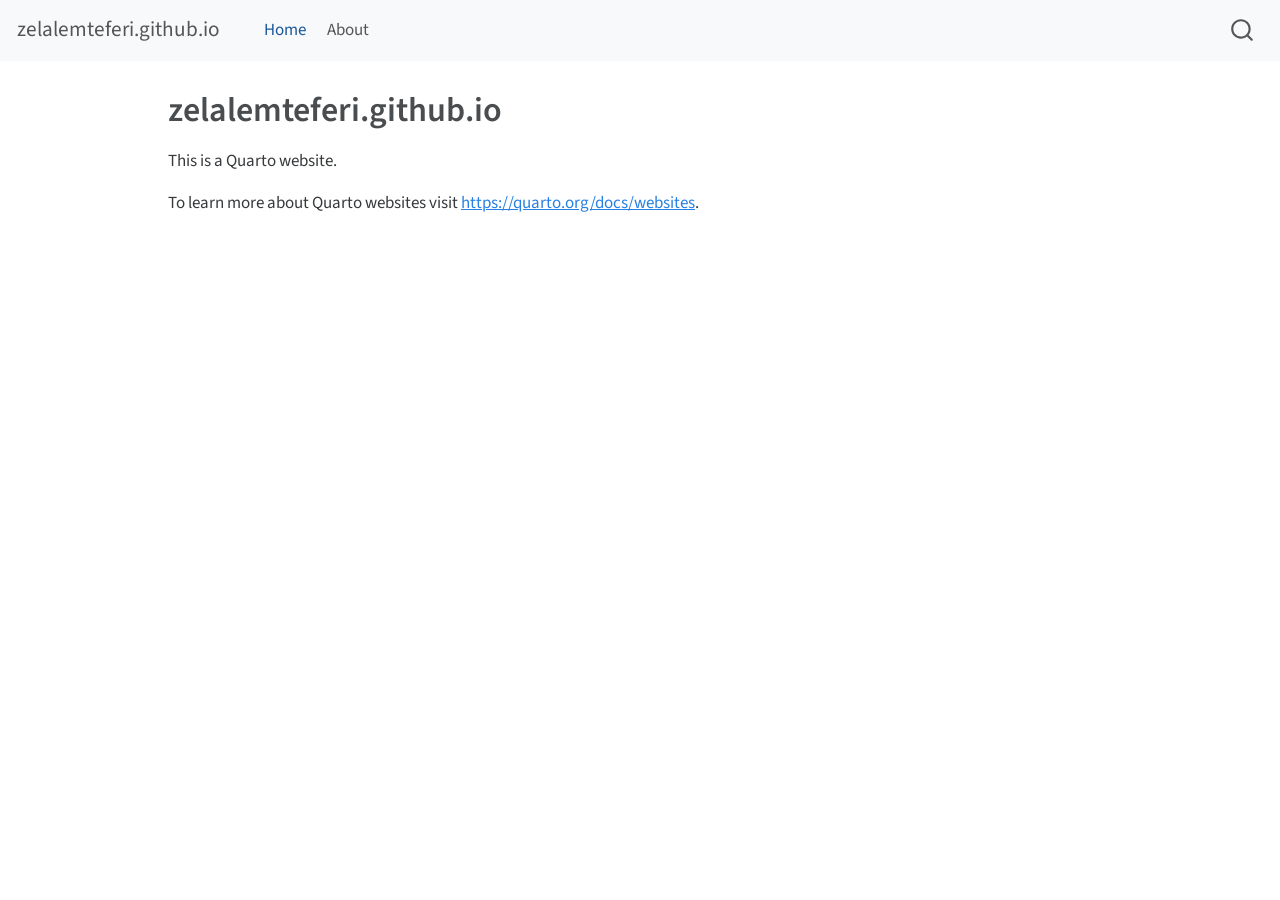
<file: _site/index.html>
<!DOCTYPE html>
<html xmlns="http://www.w3.org/1999/xhtml" lang="en" xml:lang="en"><head>

<meta charset="utf-8">
<meta name="generator" content="quarto-1.3.433">

<meta name="viewport" content="width=device-width, initial-scale=1.0, user-scalable=yes">


<title>zelalemteferi.github.io</title>
<style>
code{white-space: pre-wrap;}
span.smallcaps{font-variant: small-caps;}
div.columns{display: flex; gap: min(4vw, 1.5em);}
div.column{flex: auto; overflow-x: auto;}
div.hanging-indent{margin-left: 1.5em; text-indent: -1.5em;}
ul.task-list{list-style: none;}
ul.task-list li input[type="checkbox"] {
  width: 0.8em;
  margin: 0 0.8em 0.2em -1em; /* quarto-specific, see https://github.com/quarto-dev/quarto-cli/issues/4556 */ 
  vertical-align: middle;
}
</style>


<script src="site_libs/quarto-nav/quarto-nav.js"></script>
<script src="site_libs/quarto-nav/headroom.min.js"></script>
<script src="site_libs/clipboard/clipboard.min.js"></script>
<script src="site_libs/quarto-search/autocomplete.umd.js"></script>
<script src="site_libs/quarto-search/fuse.min.js"></script>
<script src="site_libs/quarto-search/quarto-search.js"></script>
<meta name="quarto:offset" content="./">
<script src="site_libs/quarto-html/quarto.js"></script>
<script src="site_libs/quarto-html/popper.min.js"></script>
<script src="site_libs/quarto-html/tippy.umd.min.js"></script>
<script src="site_libs/quarto-html/anchor.min.js"></script>
<link href="site_libs/quarto-html/tippy.css" rel="stylesheet">
<link href="site_libs/quarto-html/quarto-syntax-highlighting.css" rel="stylesheet" id="quarto-text-highlighting-styles">
<script src="site_libs/bootstrap/bootstrap.min.js"></script>
<link href="site_libs/bootstrap/bootstrap-icons.css" rel="stylesheet">
<link href="site_libs/bootstrap/bootstrap.min.css" rel="stylesheet" id="quarto-bootstrap" data-mode="light">
<script id="quarto-search-options" type="application/json">{
  "location": "navbar",
  "copy-button": false,
  "collapse-after": 3,
  "panel-placement": "end",
  "type": "overlay",
  "limit": 20,
  "language": {
    "search-no-results-text": "No results",
    "search-matching-documents-text": "matching documents",
    "search-copy-link-title": "Copy link to search",
    "search-hide-matches-text": "Hide additional matches",
    "search-more-match-text": "more match in this document",
    "search-more-matches-text": "more matches in this document",
    "search-clear-button-title": "Clear",
    "search-detached-cancel-button-title": "Cancel",
    "search-submit-button-title": "Submit",
    "search-label": "Search"
  }
}</script>


<link rel="stylesheet" href="styles.css">
</head>

<body class="nav-fixed">

<div id="quarto-search-results"></div>
  <header id="quarto-header" class="headroom fixed-top">
    <nav class="navbar navbar-expand-lg navbar-dark ">
      <div class="navbar-container container-fluid">
      <div class="navbar-brand-container">
    <a class="navbar-brand" href="./index.html">
    <span class="navbar-title">zelalemteferi.github.io</span>
    </a>
  </div>
            <div id="quarto-search" class="" title="Search"></div>
          <button class="navbar-toggler" type="button" data-bs-toggle="collapse" data-bs-target="#navbarCollapse" aria-controls="navbarCollapse" aria-expanded="false" aria-label="Toggle navigation" onclick="if (window.quartoToggleHeadroom) { window.quartoToggleHeadroom(); }">
  <span class="navbar-toggler-icon"></span>
</button>
          <div class="collapse navbar-collapse" id="navbarCollapse">
            <ul class="navbar-nav navbar-nav-scroll me-auto">
  <li class="nav-item">
    <a class="nav-link active" href="./index.html" rel="" target="" aria-current="page">
 <span class="menu-text">Home</span></a>
  </li>  
  <li class="nav-item">
    <a class="nav-link" href="./about.html" rel="" target="">
 <span class="menu-text">About</span></a>
  </li>  
</ul>
            <div class="quarto-navbar-tools ms-auto">
</div>
          </div> <!-- /navcollapse -->
      </div> <!-- /container-fluid -->
    </nav>
</header>
<!-- content -->
<div id="quarto-content" class="quarto-container page-columns page-rows-contents page-layout-article page-navbar">
<!-- sidebar -->
<!-- margin-sidebar -->
    <div id="quarto-margin-sidebar" class="sidebar margin-sidebar">
        
    </div>
<!-- main -->
<main class="content" id="quarto-document-content">

<header id="title-block-header" class="quarto-title-block default">
<div class="quarto-title">
<h1 class="title">zelalemteferi.github.io</h1>
</div>



<div class="quarto-title-meta">

    
  
    
  </div>
  

</header>

<p>This is a Quarto website.</p>
<p>To learn more about Quarto websites visit <a href="https://quarto.org/docs/websites" class="uri">https://quarto.org/docs/websites</a>.</p>



</main> <!-- /main -->
<script id="quarto-html-after-body" type="application/javascript">
window.document.addEventListener("DOMContentLoaded", function (event) {
  const toggleBodyColorMode = (bsSheetEl) => {
    const mode = bsSheetEl.getAttribute("data-mode");
    const bodyEl = window.document.querySelector("body");
    if (mode === "dark") {
      bodyEl.classList.add("quarto-dark");
      bodyEl.classList.remove("quarto-light");
    } else {
      bodyEl.classList.add("quarto-light");
      bodyEl.classList.remove("quarto-dark");
    }
  }
  const toggleBodyColorPrimary = () => {
    const bsSheetEl = window.document.querySelector("link#quarto-bootstrap");
    if (bsSheetEl) {
      toggleBodyColorMode(bsSheetEl);
    }
  }
  toggleBodyColorPrimary();  
  const icon = "";
  const anchorJS = new window.AnchorJS();
  anchorJS.options = {
    placement: 'right',
    icon: icon
  };
  anchorJS.add('.anchored');
  const isCodeAnnotation = (el) => {
    for (const clz of el.classList) {
      if (clz.startsWith('code-annotation-')) {                     
        return true;
      }
    }
    return false;
  }
  const clipboard = new window.ClipboardJS('.code-copy-button', {
    text: function(trigger) {
      const codeEl = trigger.previousElementSibling.cloneNode(true);
      for (const childEl of codeEl.children) {
        if (isCodeAnnotation(childEl)) {
          childEl.remove();
        }
      }
      return codeEl.innerText;
    }
  });
  clipboard.on('success', function(e) {
    // button target
    const button = e.trigger;
    // don't keep focus
    button.blur();
    // flash "checked"
    button.classList.add('code-copy-button-checked');
    var currentTitle = button.getAttribute("title");
    button.setAttribute("title", "Copied!");
    let tooltip;
    if (window.bootstrap) {
      button.setAttribute("data-bs-toggle", "tooltip");
      button.setAttribute("data-bs-placement", "left");
      button.setAttribute("data-bs-title", "Copied!");
      tooltip = new bootstrap.Tooltip(button, 
        { trigger: "manual", 
          customClass: "code-copy-button-tooltip",
          offset: [0, -8]});
      tooltip.show();    
    }
    setTimeout(function() {
      if (tooltip) {
        tooltip.hide();
        button.removeAttribute("data-bs-title");
        button.removeAttribute("data-bs-toggle");
        button.removeAttribute("data-bs-placement");
      }
      button.setAttribute("title", currentTitle);
      button.classList.remove('code-copy-button-checked');
    }, 1000);
    // clear code selection
    e.clearSelection();
  });
  function tippyHover(el, contentFn) {
    const config = {
      allowHTML: true,
      content: contentFn,
      maxWidth: 500,
      delay: 100,
      arrow: false,
      appendTo: function(el) {
          return el.parentElement;
      },
      interactive: true,
      interactiveBorder: 10,
      theme: 'quarto',
      placement: 'bottom-start'
    };
    window.tippy(el, config); 
  }
  const noterefs = window.document.querySelectorAll('a[role="doc-noteref"]');
  for (var i=0; i<noterefs.length; i++) {
    const ref = noterefs[i];
    tippyHover(ref, function() {
      // use id or data attribute instead here
      let href = ref.getAttribute('data-footnote-href') || ref.getAttribute('href');
      try { href = new URL(href).hash; } catch {}
      const id = href.replace(/^#\/?/, "");
      const note = window.document.getElementById(id);
      return note.innerHTML;
    });
  }
      let selectedAnnoteEl;
      const selectorForAnnotation = ( cell, annotation) => {
        let cellAttr = 'data-code-cell="' + cell + '"';
        let lineAttr = 'data-code-annotation="' +  annotation + '"';
        const selector = 'span[' + cellAttr + '][' + lineAttr + ']';
        return selector;
      }
      const selectCodeLines = (annoteEl) => {
        const doc = window.document;
        const targetCell = annoteEl.getAttribute("data-target-cell");
        const targetAnnotation = annoteEl.getAttribute("data-target-annotation");
        const annoteSpan = window.document.querySelector(selectorForAnnotation(targetCell, targetAnnotation));
        const lines = annoteSpan.getAttribute("data-code-lines").split(",");
        const lineIds = lines.map((line) => {
          return targetCell + "-" + line;
        })
        let top = null;
        let height = null;
        let parent = null;
        if (lineIds.length > 0) {
            //compute the position of the single el (top and bottom and make a div)
            const el = window.document.getElementById(lineIds[0]);
            top = el.offsetTop;
            height = el.offsetHeight;
            parent = el.parentElement.parentElement;
          if (lineIds.length > 1) {
            const lastEl = window.document.getElementById(lineIds[lineIds.length - 1]);
            const bottom = lastEl.offsetTop + lastEl.offsetHeight;
            height = bottom - top;
          }
          if (top !== null && height !== null && parent !== null) {
            // cook up a div (if necessary) and position it 
            let div = window.document.getElementById("code-annotation-line-highlight");
            if (div === null) {
              div = window.document.createElement("div");
              div.setAttribute("id", "code-annotation-line-highlight");
              div.style.position = 'absolute';
              parent.appendChild(div);
            }
            div.style.top = top - 2 + "px";
            div.style.height = height + 4 + "px";
            let gutterDiv = window.document.getElementById("code-annotation-line-highlight-gutter");
            if (gutterDiv === null) {
              gutterDiv = window.document.createElement("div");
              gutterDiv.setAttribute("id", "code-annotation-line-highlight-gutter");
              gutterDiv.style.position = 'absolute';
              const codeCell = window.document.getElementById(targetCell);
              const gutter = codeCell.querySelector('.code-annotation-gutter');
              gutter.appendChild(gutterDiv);
            }
            gutterDiv.style.top = top - 2 + "px";
            gutterDiv.style.height = height + 4 + "px";
          }
          selectedAnnoteEl = annoteEl;
        }
      };
      const unselectCodeLines = () => {
        const elementsIds = ["code-annotation-line-highlight", "code-annotation-line-highlight-gutter"];
        elementsIds.forEach((elId) => {
          const div = window.document.getElementById(elId);
          if (div) {
            div.remove();
          }
        });
        selectedAnnoteEl = undefined;
      };
      // Attach click handler to the DT
      const annoteDls = window.document.querySelectorAll('dt[data-target-cell]');
      for (const annoteDlNode of annoteDls) {
        annoteDlNode.addEventListener('click', (event) => {
          const clickedEl = event.target;
          if (clickedEl !== selectedAnnoteEl) {
            unselectCodeLines();
            const activeEl = window.document.querySelector('dt[data-target-cell].code-annotation-active');
            if (activeEl) {
              activeEl.classList.remove('code-annotation-active');
            }
            selectCodeLines(clickedEl);
            clickedEl.classList.add('code-annotation-active');
          } else {
            // Unselect the line
            unselectCodeLines();
            clickedEl.classList.remove('code-annotation-active');
          }
        });
      }
  const findCites = (el) => {
    const parentEl = el.parentElement;
    if (parentEl) {
      const cites = parentEl.dataset.cites;
      if (cites) {
        return {
          el,
          cites: cites.split(' ')
        };
      } else {
        return findCites(el.parentElement)
      }
    } else {
      return undefined;
    }
  };
  var bibliorefs = window.document.querySelectorAll('a[role="doc-biblioref"]');
  for (var i=0; i<bibliorefs.length; i++) {
    const ref = bibliorefs[i];
    const citeInfo = findCites(ref);
    if (citeInfo) {
      tippyHover(citeInfo.el, function() {
        var popup = window.document.createElement('div');
        citeInfo.cites.forEach(function(cite) {
          var citeDiv = window.document.createElement('div');
          citeDiv.classList.add('hanging-indent');
          citeDiv.classList.add('csl-entry');
          var biblioDiv = window.document.getElementById('ref-' + cite);
          if (biblioDiv) {
            citeDiv.innerHTML = biblioDiv.innerHTML;
          }
          popup.appendChild(citeDiv);
        });
        return popup.innerHTML;
      });
    }
  }
});
</script>
</div> <!-- /content -->



</body></html>
</file>
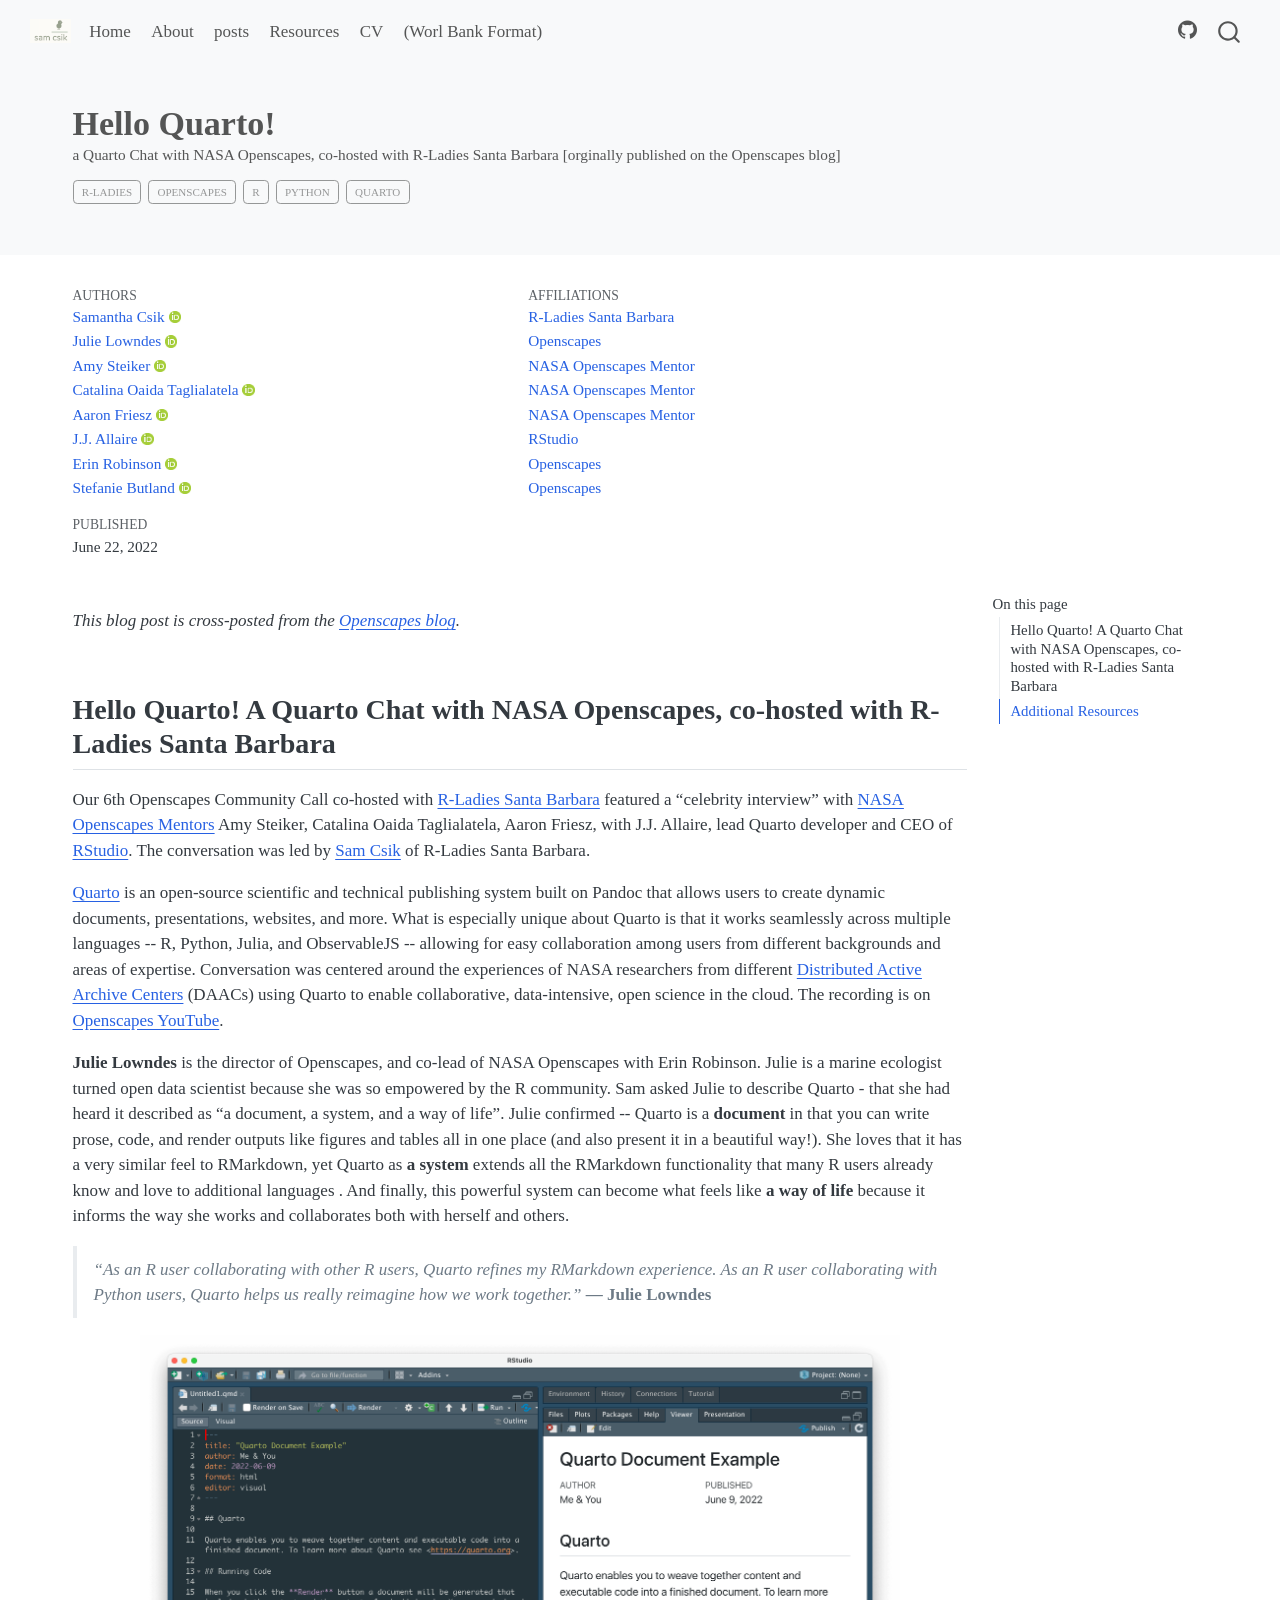
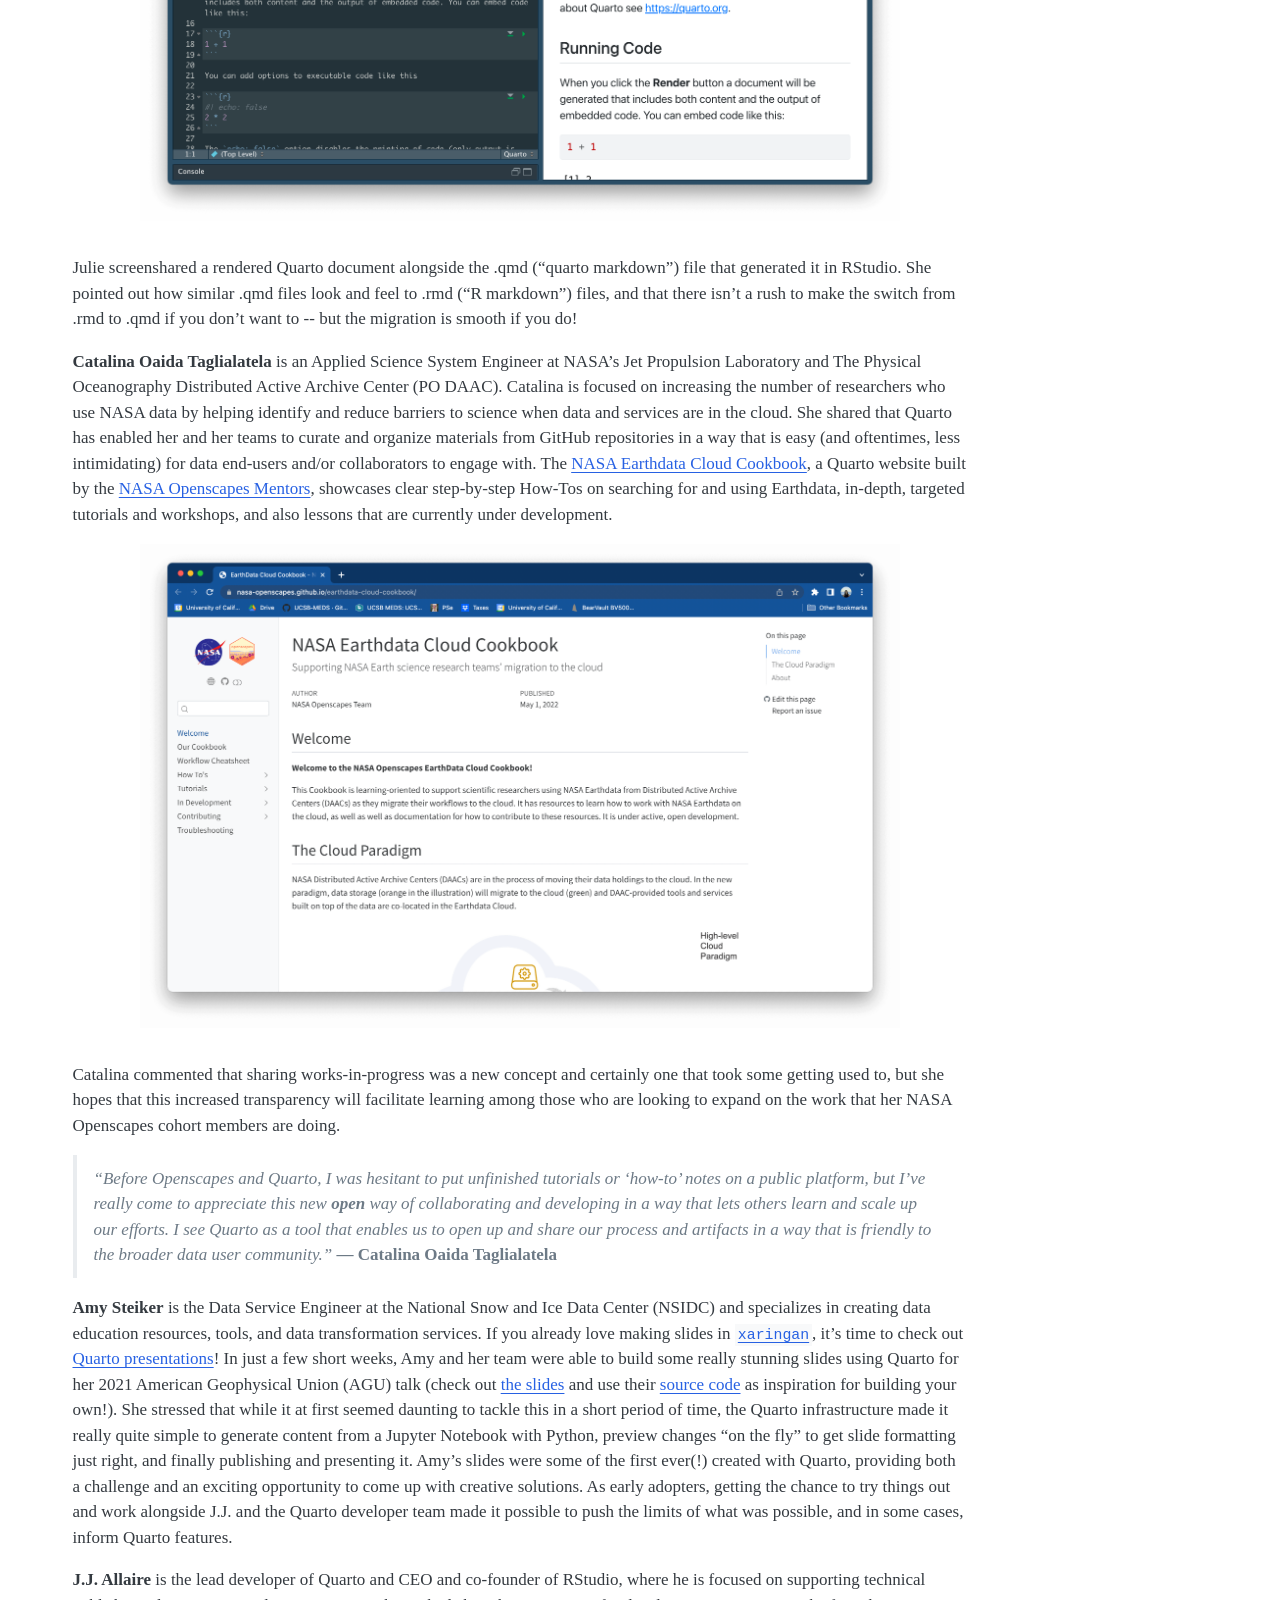
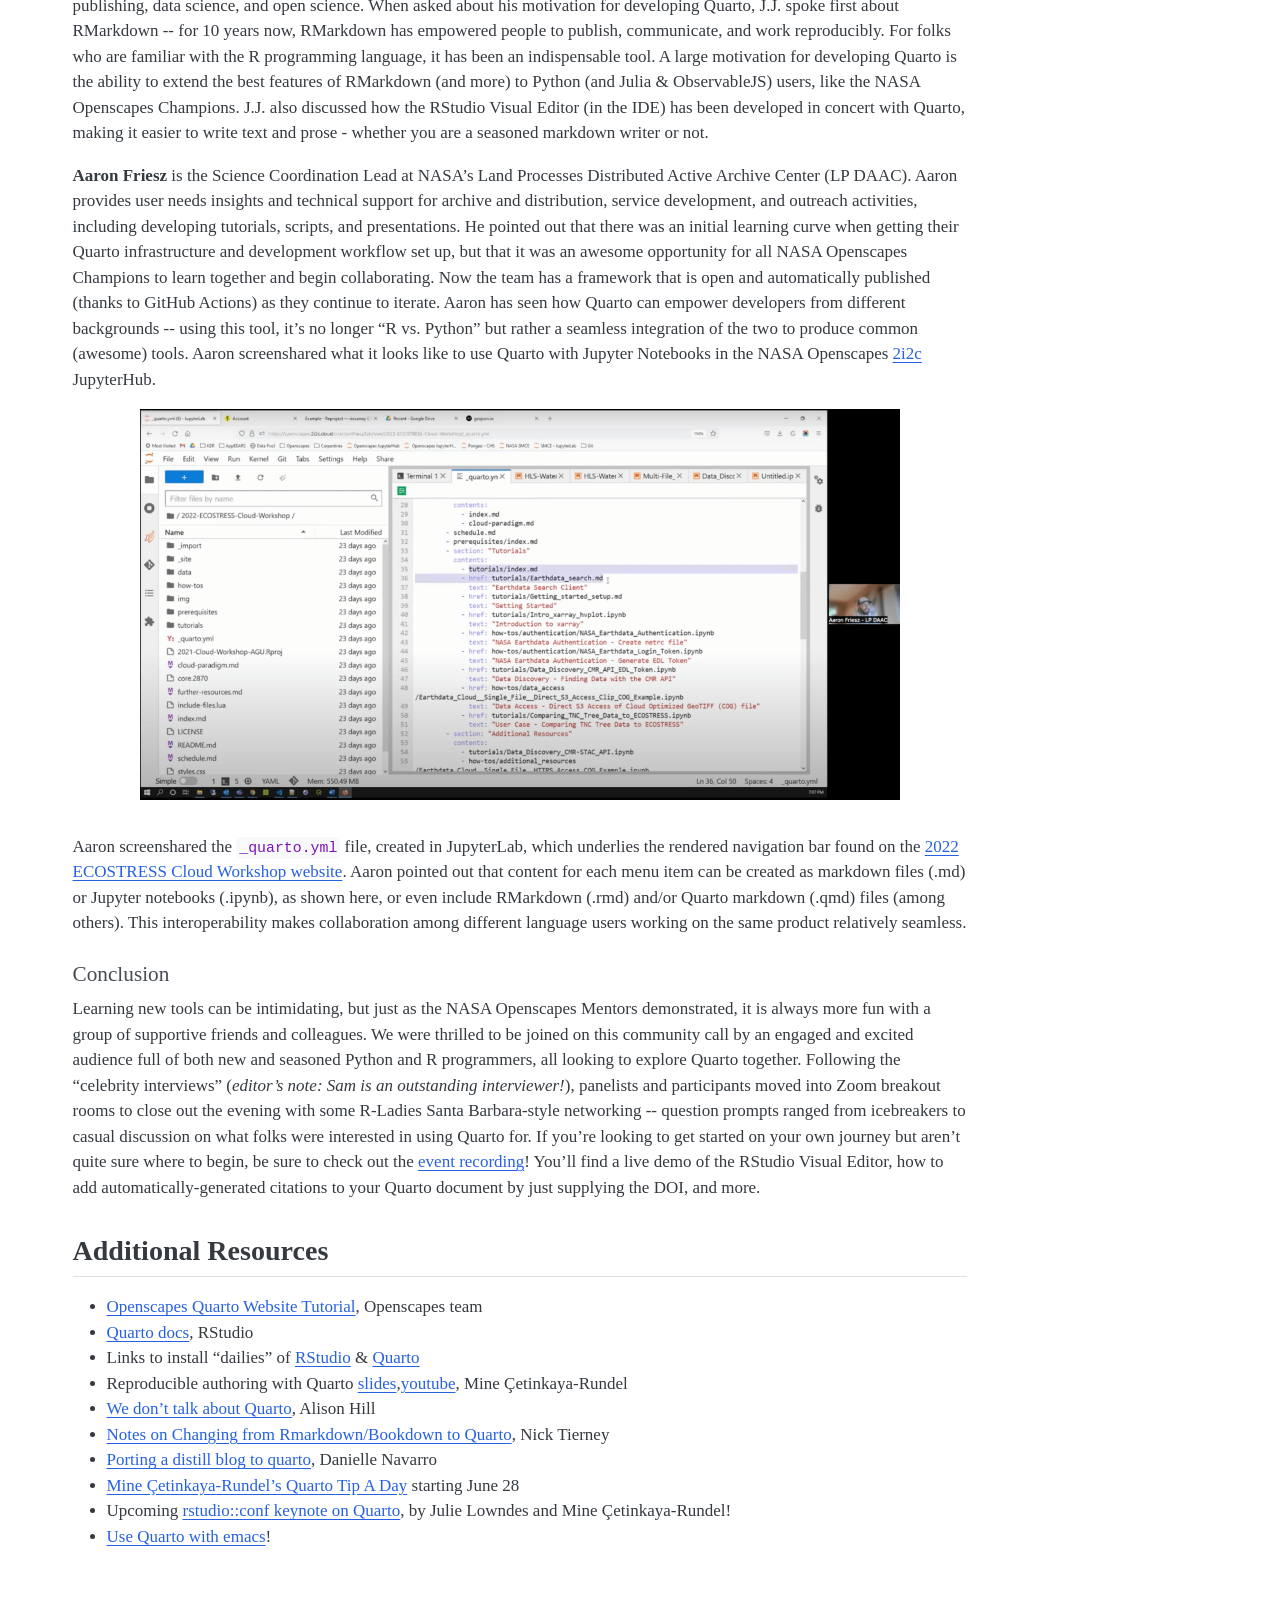
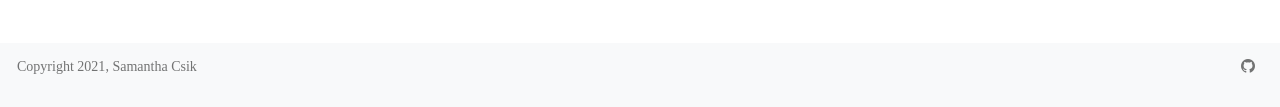
<file: docs/posts/2023-12-02-quarto-overview/index.html>
<!DOCTYPE html>
<html xmlns="http://www.w3.org/1999/xhtml" lang="en" xml:lang="en"><head>

<meta charset="utf-8">
<meta name="generator" content="quarto-1.7.32">

<meta name="viewport" content="width=device-width, initial-scale=1.0, user-scalable=yes">

<meta name="author" content="Samantha Csik">
<meta name="author" content="Julie Lowndes">
<meta name="author" content="Amy Steiker">
<meta name="author" content="Catalina Oaida Taglialatela">
<meta name="author" content="Aaron Friesz">
<meta name="author" content="J.J. Allaire">
<meta name="author" content="Erin Robinson">
<meta name="author" content="Stefanie Butland">
<meta name="dcterms.date" content="2022-06-22">
<meta name="description" content="a Quarto Chat with NASA Openscapes, co-hosted with R-Ladies Santa Barbara [orginally published on the Openscapes blog]">

<title>Hello Quarto! – Zelalem Teferi</title>
<style>
code{white-space: pre-wrap;}
span.smallcaps{font-variant: small-caps;}
div.columns{display: flex; gap: min(4vw, 1.5em);}
div.column{flex: auto; overflow-x: auto;}
div.hanging-indent{margin-left: 1.5em; text-indent: -1.5em;}
ul.task-list{list-style: none;}
ul.task-list li input[type="checkbox"] {
  width: 0.8em;
  margin: 0 0.8em 0.2em -1em; /* quarto-specific, see https://github.com/quarto-dev/quarto-cli/issues/4556 */ 
  vertical-align: middle;
}
</style>


<script src="../../site_libs/quarto-nav/quarto-nav.js"></script>
<script src="../../site_libs/quarto-nav/headroom.min.js"></script>
<script src="../../site_libs/clipboard/clipboard.min.js"></script>
<script src="../../site_libs/quarto-search/autocomplete.umd.js"></script>
<script src="../../site_libs/quarto-search/fuse.min.js"></script>
<script src="../../site_libs/quarto-search/quarto-search.js"></script>
<meta name="quarto:offset" content="../../">
<script src="../../site_libs/quarto-html/quarto.js" type="module"></script>
<script src="../../site_libs/quarto-html/tabsets/tabsets.js" type="module"></script>
<script src="../../site_libs/quarto-html/popper.min.js"></script>
<script src="../../site_libs/quarto-html/tippy.umd.min.js"></script>
<script src="../../site_libs/quarto-html/anchor.min.js"></script>
<link href="../../site_libs/quarto-html/tippy.css" rel="stylesheet">
<link href="../../site_libs/quarto-html/quarto-syntax-highlighting-37eea08aefeeee20ff55810ff984fec1.css" rel="stylesheet" id="quarto-text-highlighting-styles">
<script src="../../site_libs/bootstrap/bootstrap.min.js"></script>
<link href="../../site_libs/bootstrap/bootstrap-icons.css" rel="stylesheet">
<link href="../../site_libs/bootstrap/bootstrap-4f65cba551ef3defd730a038b2043734.min.css" rel="stylesheet" append-hash="true" id="quarto-bootstrap" data-mode="light">
<script id="quarto-search-options" type="application/json">{
  "location": "navbar",
  "copy-button": false,
  "collapse-after": 3,
  "panel-placement": "end",
  "type": "overlay",
  "limit": 50,
  "keyboard-shortcut": [
    "f",
    "/",
    "s"
  ],
  "show-item-context": false,
  "language": {
    "search-no-results-text": "No results",
    "search-matching-documents-text": "matching documents",
    "search-copy-link-title": "Copy link to search",
    "search-hide-matches-text": "Hide additional matches",
    "search-more-match-text": "more match in this document",
    "search-more-matches-text": "more matches in this document",
    "search-clear-button-title": "Clear",
    "search-text-placeholder": "",
    "search-detached-cancel-button-title": "Cancel",
    "search-submit-button-title": "Submit",
    "search-label": "Search"
  }
}</script>


<link rel="stylesheet" href="../../styles.css">
</head>

<body class="nav-fixed quarto-light">

<div id="quarto-search-results"></div>
  <header id="quarto-header" class="headroom fixed-top quarto-banner">
    <nav class="navbar navbar-expand-lg " data-bs-theme="dark">
      <div class="navbar-container container-fluid">
      <div class="navbar-brand-container mx-auto">
    <a href="../../index.html" class="navbar-brand navbar-brand-logo">
    <img src="../../images/logo-dark.png" alt="alt text here" class="navbar-logo">
    </a>
  </div>
            <div id="quarto-search" class="" title="Search"></div>
          <button class="navbar-toggler" type="button" data-bs-toggle="collapse" data-bs-target="#navbarCollapse" aria-controls="navbarCollapse" role="menu" aria-expanded="false" aria-label="Toggle navigation" onclick="if (window.quartoToggleHeadroom) { window.quartoToggleHeadroom(); }">
  <span class="navbar-toggler-icon"></span>
</button>
          <div class="collapse navbar-collapse" id="navbarCollapse">
            <ul class="navbar-nav navbar-nav-scroll me-auto">
  <li class="nav-item">
    <a class="nav-link" href="../../index.html"> 
<span class="menu-text">Home</span></a>
  </li>  
  <li class="nav-item">
    <a class="nav-link" href="../../about.html"> 
<span class="menu-text">About</span></a>
  </li>  
  <li class="nav-item">
    <a class="nav-link" href="../../posts.html"> 
<span class="menu-text">posts</span></a>
  </li>  
  <li class="nav-item">
    <a class="nav-link" href="../../resources.html"> 
<span class="menu-text">Resources</span></a>
  </li>  
  <li class="nav-item">
    <a class="nav-link" href="../../cv/Zelalem_Teferi_CV.pdf"> 
<span class="menu-text">CV</span></a>
  </li>  
  <li class="nav-item">
    <a class="nav-link" href="../../cv/Zelalem-Teferi_CV_Nov-2023_(WB-Format).pdf"> 
<span class="menu-text">(Worl Bank Format)</span></a>
  </li>  
</ul>
            <ul class="navbar-nav navbar-nav-scroll ms-auto">
  <li class="nav-item compact">
    <a class="nav-link" href="https://github.com/zelalemteferi"> <i class="bi bi-github" role="img">
</i> 
<span class="menu-text"></span></a>
  </li>  
</ul>
          </div> <!-- /navcollapse -->
            <div class="quarto-navbar-tools">
</div>
      </div> <!-- /container-fluid -->
    </nav>
</header>
<!-- content -->
<header id="title-block-header" class="quarto-title-block default page-columns page-full">
  <div class="quarto-title-banner page-columns page-full">
    <div class="quarto-title column-page-left">
      <h1 class="title">Hello Quarto!</h1>
                  <div>
        <div class="description">
          <p>a Quarto Chat with NASA Openscapes, co-hosted with R-Ladies Santa Barbara [orginally published on the Openscapes blog]</p>
        </div>
      </div>
                          <div class="quarto-categories">
                <div class="quarto-category">R-Ladies</div>
                <div class="quarto-category">Openscapes</div>
                <div class="quarto-category">R</div>
                <div class="quarto-category">Python</div>
                <div class="quarto-category">Quarto</div>
              </div>
                  </div>
  </div>
    
  <div class="quarto-title-meta-author column-page-left">
    <div class="quarto-title-meta-heading">Authors</div>
    <div class="quarto-title-meta-heading">Affiliations</div>
    
      <div class="quarto-title-meta-contents">
      <p class="author"><a href="https://samanthacsik.github.io/">Samantha Csik</a> <a href="https://orcid.org/0000-0002-5300-3075" class="quarto-title-author-orcid"> <img src="[data-uri]"></a></p>
    </div>
    <div class="quarto-title-meta-contents">
          <p class="affiliation">
              <a href="https://www.meetup.com/rladies-santa-barbara/">
              R-Ladies Santa Barbara
              </a>
            </p>
        </div>
      <div class="quarto-title-meta-contents">
      <p class="author"><a href="https://jules32.github.io/">Julie Lowndes</a> <a href="https://orcid.org/0000-0003-1682-3872" class="quarto-title-author-orcid"> <img src="[data-uri]"></a></p>
    </div>
    <div class="quarto-title-meta-contents">
          <p class="affiliation">
              <a href="https://www.openscapes.org/">
              Openscapes
              </a>
            </p>
        </div>
      <div class="quarto-title-meta-contents">
      <p class="author"><a href="https://www.linkedin.com/in/amy-steiker-04088448/">Amy Steiker</a> <a href="https://orcid.org/0000-0002-3039-0260" class="quarto-title-author-orcid"> <img src="[data-uri]"></a></p>
    </div>
    <div class="quarto-title-meta-contents">
          <p class="affiliation">
              <a href="https://nasa-openscapes.github.io/">
              NASA Openscapes Mentor
              </a>
            </p>
        </div>
      <div class="quarto-title-meta-contents">
      <p class="author"><a href="https://www.researchgate.net/profile/Catalina-Oaida">Catalina Oaida Taglialatela</a> <a href="https://orcid.org/0000-0001-6854-7254" class="quarto-title-author-orcid"> <img src="[data-uri]"></a></p>
    </div>
    <div class="quarto-title-meta-contents">
          <p class="affiliation">
              <a href="https://nasa-openscapes.github.io/">
              NASA Openscapes Mentor
              </a>
            </p>
        </div>
      <div class="quarto-title-meta-contents">
      <p class="author"><a href="https://www.linkedin.com/in/aaron-friesz-32a3751a6/">Aaron Friesz</a> <a href="https://orcid.org/0000-0003-4096-3824" class="quarto-title-author-orcid"> <img src="[data-uri]"></a></p>
    </div>
    <div class="quarto-title-meta-contents">
          <p class="affiliation">
              <a href="https://nasa-openscapes.github.io/">
              NASA Openscapes Mentor
              </a>
            </p>
        </div>
      <div class="quarto-title-meta-contents">
      <p class="author"><a href="https://www.rstudio.com/authors/j.j.-allaire/">J.J. Allaire</a> <a href="https://orcid.org/0000-0003-0174-9868" class="quarto-title-author-orcid"> <img src="[data-uri]"></a></p>
    </div>
    <div class="quarto-title-meta-contents">
          <p class="affiliation">
              <a href="https://www.rstudio.com/">
              RStudio
              </a>
            </p>
        </div>
      <div class="quarto-title-meta-contents">
      <p class="author"><a href="https://erinrobinson.net/">Erin Robinson</a> <a href="https://orcid.org/0000-0001-9998-0114" class="quarto-title-author-orcid"> <img src="[data-uri]"></a></p>
    </div>
    <div class="quarto-title-meta-contents">
          <p class="affiliation">
              <a href="https://www.openscapes.org/">
              Openscapes
              </a>
            </p>
        </div>
      <div class="quarto-title-meta-contents">
      <p class="author"><a href="https://stefaniebutland.netlify.app/">Stefanie Butland</a> <a href="https://orcid.org/0000-0002-5427-8951" class="quarto-title-author-orcid"> <img src="[data-uri]"></a></p>
    </div>
    <div class="quarto-title-meta-contents">
          <p class="affiliation">
              <a href="https://www.openscapes.org/">
              Openscapes
              </a>
            </p>
        </div>
    </div>

  <div class="quarto-title-meta column-page-left">

        
      <div>
      <div class="quarto-title-meta-heading">Published</div>
      <div class="quarto-title-meta-contents">
        <p class="date">June 22, 2022</p>
      </div>
    </div>
    
      
    </div>
    
  
  </header><div id="quarto-content" class="quarto-container page-columns page-rows-contents page-layout-full page-navbar">
<!-- sidebar -->
<!-- margin-sidebar -->
    <div id="quarto-margin-sidebar" class="sidebar margin-sidebar">
        <nav id="TOC" role="doc-toc" class="toc-active">
    <h2 id="toc-title">On this page</h2>
   
  <ul>
  <li><a href="#hello-quarto-a-quarto-chat-with-nasa-openscapes-co-hosted-with-r-ladies-santa-barbara" id="toc-hello-quarto-a-quarto-chat-with-nasa-openscapes-co-hosted-with-r-ladies-santa-barbara" class="nav-link active" data-scroll-target="#hello-quarto-a-quarto-chat-with-nasa-openscapes-co-hosted-with-r-ladies-santa-barbara">Hello Quarto! A Quarto Chat with NASA Openscapes, co-hosted with R-Ladies Santa Barbara</a></li>
  <li><a href="#additional-resources" id="toc-additional-resources" class="nav-link" data-scroll-target="#additional-resources">Additional Resources</a></li>
  </ul>
</nav>
    </div>
<!-- main -->
<main class="content quarto-banner-title-block column-page-left" id="quarto-document-content">





<div class="larger-text center-text">
<p><em>This blog post is cross-posted from the <a href="https://openscapes.org/blog/2022-06-22-hello-quarto/">Openscapes blog</a>.</em></p>
</div>
<p><br></p>
<section id="hello-quarto-a-quarto-chat-with-nasa-openscapes-co-hosted-with-r-ladies-santa-barbara" class="level2">
<h2 class="anchored" data-anchor-id="hello-quarto-a-quarto-chat-with-nasa-openscapes-co-hosted-with-r-ladies-santa-barbara">Hello Quarto! A Quarto Chat with NASA Openscapes, co-hosted with R-Ladies Santa Barbara</h2>
<p>Our 6th Openscapes Community Call co-hosted with <a href="https://twitter.com/RLadiesSB">R-Ladies Santa Barbara</a> featured a “celebrity interview” with <a href="https://nasa-openscapes.github.io/mentors.html">NASA Openscapes Mentors</a> Amy Steiker, Catalina Oaida Taglialatela, Aaron Friesz, with J.J. Allaire, lead Quarto developer and CEO of <a href="https://www.rstudio.com/">RStudio</a>. The conversation was led by <a href="https://samanthacsik.github.io/">Sam Csik</a> of R-Ladies Santa Barbara.</p>
<p><a href="https://quarto.org/">Quarto</a> is an open-source scientific and technical publishing system built on Pandoc that allows users to create dynamic documents, presentations, websites, and more. What is especially unique about Quarto is that it works seamlessly across multiple languages -- R, Python, Julia, and ObservableJS -- allowing for easy collaboration among users from different backgrounds and areas of expertise. Conversation was centered around the experiences of NASA researchers from different <a href="https://nssdc.gsfc.nasa.gov/earth/daacs.html">Distributed Active Archive Centers</a> (DAACs) using Quarto to enable collaborative, data-intensive, open science in the cloud. The recording is on <a href="https://www.youtube.com/watch?v=azVAl343CIU">Openscapes YouTube</a>.</p>
<p><strong>Julie Lowndes</strong> is the director of Openscapes, and co-lead of NASA Openscapes with Erin Robinson. Julie is a marine ecologist turned open data scientist because she was so empowered by the R community. Sam asked Julie to describe Quarto - that she had heard it described as “a document, a system, and a way of life”. Julie confirmed -- Quarto is a <strong>document</strong> in that you can write prose, code, and render outputs like figures and tables all in one place (and also present it in a beautiful way!). She loves that it has a very similar feel to RMarkdown, yet Quarto as <strong>a system</strong> extends all the RMarkdown functionality that many R users already know and love to additional languages . And finally, this powerful system can become what feels like <strong>a way of life</strong> because it informs the way she works and collaborates both with herself and others.</p>
<blockquote class="blockquote">
<p><em>“As an R user collaborating with other R users, Quarto refines my RMarkdown experience. As an R user collaborating with Python users, Quarto helps us really reimagine how we work together.”</em> <strong>— Julie Lowndes</strong></p>
</blockquote>
<div class="cell" data-layout-align="center">
<div class="cell-output-display">
<div class="quarto-figure quarto-figure-center">
<figure class="figure">
<p><img src="media/quarto-doc-ex.png" class="img-fluid quarto-figure quarto-figure-center figure-img" style="width:85.0%" alt="RStudio with a new `Untitled1.qmd` file open in the Source editor to the left, and the corresponding rendered Quarto document to the right in the Viewer."></p>
</figure>
</div>
</div>
</div>
<p>Julie screenshared a rendered Quarto document alongside the .qmd (“quarto markdown”) file that generated it in RStudio. She pointed out how similar .qmd files look and feel to .rmd (“R markdown”) files, and that there isn’t a rush to make the switch from .rmd to .qmd if you don’t want to -- but the migration is smooth if you do!</p>
<p><strong>Catalina Oaida Taglialatela</strong> is an Applied Science System Engineer at NASA’s Jet Propulsion Laboratory and The Physical Oceanography Distributed Active Archive Center (PO DAAC). Catalina is focused on increasing the number of researchers who use NASA data by helping identify and reduce barriers to science when data and services are in the cloud. She shared that Quarto has enabled her and her teams to curate and organize materials from GitHub repositories in a way that is easy (and oftentimes, less intimidating) for data end-users and/or collaborators to engage with. The <a href="https://nasa-openscapes.github.io/earthdata-cloud-cookbook/">NASA Earthdata Cloud Cookbook</a>, a Quarto website built by the <a href="https://nasa-openscapes.github.io/mentors.html">NASA Openscapes Mentors</a>, showcases clear step-by-step How-Tos on searching for and using Earthdata, in-depth, targeted tutorials and workshops, and also lessons that are currently under development.</p>
<div class="cell" data-layout-align="center">
<div class="cell-output-display">
<div class="quarto-figure quarto-figure-center">
<figure class="figure">
<p><img src="media/quarto-nasa-earthdata-cloud-cookbook.png" class="img-fluid quarto-figure quarto-figure-center figure-img" style="width:85.0%" alt="A screenshot of the NASA Earthdata Cloud Cookbook website, built using Quarto. To the left is a light gray vertical menu bar with sections including &quot;How To's&quot;, &quot;Tutorials&quot;, &quot;In Development&quot;, and more. The body text is just to the right and begins with a &quot;Welcome&quot; section. The NASA and Openscapes logos are above the menu bar on the left."></p>
</figure>
</div>
</div>
</div>
<p>Catalina commented that sharing works-in-progress was a new concept and certainly one that took some getting used to, but she hopes that this increased transparency will facilitate learning among those who are looking to expand on the work that her NASA Openscapes cohort members are doing.</p>
<blockquote class="blockquote">
<p><em>“Before Openscapes and Quarto, I was hesitant to put unfinished tutorials or ‘how-to’ notes on a public platform, but I’ve really come to appreciate this new <strong>open</strong> way of collaborating and developing in a way that lets others learn and scale up our efforts. I see Quarto as a tool that enables us to open up and share our process and artifacts in a way that is friendly to the broader data user community.”</em> <strong>— Catalina Oaida Taglialatela</strong></p>
</blockquote>
<p><strong>Amy Steiker</strong> is the Data Service Engineer at the National Snow and Ice Data Center (NSIDC) and specializes in creating data education resources, tools, and data transformation services. If you already love making slides in <a href="https://github.com/yihui/xaringan"><code>xaringan</code></a>, it’s time to check out <a href="https://quarto.org/docs/presentations/">Quarto presentations</a>! In just a few short weeks, Amy and her team were able to build some really stunning slides using Quarto for her 2021 American Geophysical Union (AGU) talk (check out <a href="https://nasa-openscapes.github.io/slides/Earthdata_Cloud__Open-Science-Tutorial#/title-slide">the slides</a> and use their <a href="https://github.com/NASA-Openscapes/slides">source code</a> as inspiration for building your own!). She stressed that while it at first seemed daunting to tackle this in a short period of time, the Quarto infrastructure made it really quite simple to generate content from a Jupyter Notebook with Python, preview changes “on the fly” to get slide formatting just right, and finally publishing and presenting it. Amy’s slides were some of the first ever(!) created with Quarto, providing both a challenge and an exciting opportunity to come up with creative solutions. As early adopters, getting the chance to try things out and work alongside J.J. and the Quarto developer team made it possible to push the limits of what was possible, and in some cases, inform Quarto features.</p>
<p><strong>J.J. Allaire</strong> is the lead developer of Quarto and CEO and co-founder of RStudio, where he is focused on supporting technical publishing, data science, and open science. When asked about his motivation for developing Quarto, J.J. spoke first about RMarkdown -- for 10 years now, RMarkdown has empowered people to publish, communicate, and work reproducibly. For folks who are familiar with the R programming language, it has been an indispensable tool. A large motivation for developing Quarto is the ability to extend the best features of RMarkdown (and more) to Python (and Julia &amp; ObservableJS) users, like the NASA Openscapes Champions. J.J. also discussed how the RStudio Visual Editor (in the IDE) has been developed in concert with Quarto, making it easier to write text and prose - whether you are a seasoned markdown writer or not.</p>
<p><strong>Aaron Friesz</strong> is the Science Coordination Lead at NASA’s Land Processes Distributed Active Archive Center (LP DAAC). Aaron provides user needs insights and technical support for archive and distribution, service development, and outreach activities, including developing tutorials, scripts, and presentations. He pointed out that there was an initial learning curve when getting their Quarto infrastructure and development workflow set up, but that it was an awesome opportunity for all NASA Openscapes Champions to learn together and begin collaborating. Now the team has a framework that is open and automatically published (thanks to GitHub Actions) as they continue to iterate. Aaron has seen how Quarto can empower developers from different backgrounds -- using this tool, it’s no longer “R vs.&nbsp;Python” but rather a seamless integration of the two to produce common (awesome) tools. Aaron screenshared what it looks like to use Quarto with Jupyter Notebooks in the NASA Openscapes <a href="https://2i2c.org/">2i2c</a> JupyterHub.</p>
<div class="cell" data-layout-align="center">
<div class="cell-output-display">
<div class="quarto-figure quarto-figure-center">
<figure class="figure">
<p><img src="media/quarto-jupyterlab.png" class="img-fluid quarto-figure quarto-figure-center figure-img" style="width:85.0%" alt="A screenshot of what it looks like to use Quarto with Jupyter Notebooks in the NASA Openscapes 2i2c JupyterHub. The left panel shows folder structure under the 2022-ECOSTRESS-Cloud-Workshop. The right panel shows contents of the _quarto.yml file"></p>
</figure>
</div>
</div>
</div>
<p>Aaron screenshared the <code>_quarto.yml</code> file, created in JupyterLab, which underlies the rendered navigation bar found on the <a href="https://nasa-openscapes.github.io/2022-ECOSTRESS-Cloud-Workshop/">2022 ECOSTRESS Cloud Workshop website</a>. Aaron pointed out that content for each menu item can be created as markdown files (.md) or Jupyter notebooks (.ipynb), as shown here, or even include RMarkdown (.rmd) and/or Quarto markdown (.qmd) files (among others). This interoperability makes collaboration among different language users working on the same product relatively seamless.</p>
<section id="conclusion" class="level4">
<h4 class="anchored" data-anchor-id="conclusion">Conclusion</h4>
<p>Learning new tools can be intimidating, but just as the NASA Openscapes Mentors demonstrated, it is always more fun with a group of supportive friends and colleagues. We were thrilled to be joined on this community call by an engaged and excited audience full of both new and seasoned Python and R programmers, all looking to explore Quarto together. Following the “celebrity interviews” (<em>editor’s note: Sam is an outstanding interviewer!</em>), panelists and participants moved into Zoom breakout rooms to close out the evening with some R-Ladies Santa Barbara-style networking -- question prompts ranged from icebreakers to casual discussion on what folks were interested in using Quarto for. If you’re looking to get started on your own journey but aren’t quite sure where to begin, be sure to check out the <a href="https://www.youtube.com/watch?v=azVAl343CIU">event recording</a>! You’ll find a live demo of the RStudio Visual Editor, how to add automatically-generated citations to your Quarto document by just supplying the DOI, and more.</p>
</section>
</section>
<section id="additional-resources" class="level2">
<h2 class="anchored" data-anchor-id="additional-resources">Additional Resources</h2>
<ul>
<li><a href="https://openscapes.github.io/quarto-website-tutorial/">Openscapes Quarto Website Tutorial</a>, Openscapes team</li>
<li><a href="https://quarto.org/">Quarto docs</a>, RStudio</li>
<li>Links to install “dailies” of <a href="https://dailies.rstudio.com/">RStudio</a> &amp; <a href="https://quarto.org/docs/get-started/">Quarto</a></li>
<li>Reproducible authoring with Quarto <a href="https://mine-cetinkaya-rundel.github.io/2022-repro-toronto/#/title-slide">slides</a>,<a href="https://www.youtube.com/watch?v=6p4vOKS6Xls">youtube</a>, Mine Çetinkaya-Rundel</li>
<li><a href="https://www.apreshill.com/blog/2022-04-we-dont-talk-about-quarto/">We don’t talk about Quarto</a>, Alison Hill</li>
<li><a href="https://www.njtierney.com/post/2022/04/11/rmd-to-qmd/">Notes on Changing from Rmarkdown/Bookdown to Quarto</a>, Nick Tierney</li>
<li><a href="https://blog.djnavarro.net/posts/2022-04-20_porting-to-quarto/">Porting a distill blog to quarto</a>, Danielle Navarro</li>
<li><a href="https://mine-cetinkaya-rundel.github.io/quarto-tip-a-day/posts/01-side-by-side-tables">Mine Çetinkaya-Rundel’s Quarto Tip A Day</a> starting June 28</li>
<li>Upcoming <a href="https://openscapes.github.io/events/posts/2022-07-25-rstudio-conf/">rstudio::conf keynote on Quarto</a>, by Julie Lowndes and Mine Çetinkaya-Rundel!</li>
<li><a href="https://github.com/quarto-dev/quarto-emacs">Use Quarto with emacs</a>!</li>
</ul>
<!-- [Quarto](https://quarto.org/), the new cool kid on the open data science block, extends the best features of RMarkdown (plus more!) to Python, Julia, and ObservableJS users. I got the chance to chat with folks at the forefront of exploring all that Quarto is capable of during the 6th Openscapes Community Call. Check out our post on the [`<svg aria-label="Blog" role="img" viewBox="0 0 512 512" style="height:1em;width:1em;vertical-align:-0.125em;margin-left:auto;margin-right:auto;font-size:inherit;fill:#64605F;overflow:visible;position:relative;"><title>Blog</title><path d="M192 32c0 17.7 14.3 32 32 32c123.7 0 224 100.3 224 224c0 17.7 14.3 32 32 32s32-14.3 32-32C512 128.9 383.1 0 224 0c-17.7 0-32 14.3-32 32zm0 96c0 17.7 14.3 32 32 32c70.7 0 128 57.3 128 128c0 17.7 14.3 32 32 32s32-14.3 32-32c0-106-86-192-192-192c-17.7 0-32 14.3-32 32zM96 144c0-26.5-21.5-48-48-48S0 117.5 0 144V368c0 79.5 64.5 144 144 144s144-64.5 144-144s-64.5-144-144-144H128v96h16c26.5 0 48 21.5 48 48s-21.5 48-48 48s-48-21.5-48-48V144z"/></svg>`{=html} Openscapes Blog](https://www.openscapes.org/blog/2022/06/22/hello-quarto/), where we summarize some of what we discussed, from publishing Quarto websites and slide decks, to how Quarto enables seamless integration between different language users, to how *amazingly easy* it is to insert automatically-generated citations into your Quarto documents. -->
<!-- Find the full event recording  [`<svg aria-label="Video" role="img" viewBox="0 0 576 512" style="height:1em;width:1.12em;vertical-align:-0.125em;margin-left:auto;margin-right:auto;font-size:inherit;fill:#64605F;overflow:visible;position:relative;"><title>Video</title><path d="M0 128C0 92.7 28.7 64 64 64H320c35.3 0 64 28.7 64 64V384c0 35.3-28.7 64-64 64H64c-35.3 0-64-28.7-64-64V128zM559.1 99.8c10.4 5.6 16.9 16.4 16.9 28.2V384c0 11.8-6.5 22.6-16.9 28.2s-23 5-32.9-1.6l-96-64L416 337.1V320 192 174.9l14.2-9.5 96-64c9.8-6.5 22.4-7.2 32.9-1.6z"/></svg>`{=html} here](https://www.youtube.com/watch?v=azVAl343CIU)! -->


</section>

</main> <!-- /main -->
<script id="quarto-html-after-body" type="application/javascript">
  window.document.addEventListener("DOMContentLoaded", function (event) {
    const icon = "";
    const anchorJS = new window.AnchorJS();
    anchorJS.options = {
      placement: 'right',
      icon: icon
    };
    anchorJS.add('.anchored');
    const isCodeAnnotation = (el) => {
      for (const clz of el.classList) {
        if (clz.startsWith('code-annotation-')) {                     
          return true;
        }
      }
      return false;
    }
    const onCopySuccess = function(e) {
      // button target
      const button = e.trigger;
      // don't keep focus
      button.blur();
      // flash "checked"
      button.classList.add('code-copy-button-checked');
      var currentTitle = button.getAttribute("title");
      button.setAttribute("title", "Copied!");
      let tooltip;
      if (window.bootstrap) {
        button.setAttribute("data-bs-toggle", "tooltip");
        button.setAttribute("data-bs-placement", "left");
        button.setAttribute("data-bs-title", "Copied!");
        tooltip = new bootstrap.Tooltip(button, 
          { trigger: "manual", 
            customClass: "code-copy-button-tooltip",
            offset: [0, -8]});
        tooltip.show();    
      }
      setTimeout(function() {
        if (tooltip) {
          tooltip.hide();
          button.removeAttribute("data-bs-title");
          button.removeAttribute("data-bs-toggle");
          button.removeAttribute("data-bs-placement");
        }
        button.setAttribute("title", currentTitle);
        button.classList.remove('code-copy-button-checked');
      }, 1000);
      // clear code selection
      e.clearSelection();
    }
    const getTextToCopy = function(trigger) {
        const codeEl = trigger.previousElementSibling.cloneNode(true);
        for (const childEl of codeEl.children) {
          if (isCodeAnnotation(childEl)) {
            childEl.remove();
          }
        }
        return codeEl.innerText;
    }
    const clipboard = new window.ClipboardJS('.code-copy-button:not([data-in-quarto-modal])', {
      text: getTextToCopy
    });
    clipboard.on('success', onCopySuccess);
    if (window.document.getElementById('quarto-embedded-source-code-modal')) {
      const clipboardModal = new window.ClipboardJS('.code-copy-button[data-in-quarto-modal]', {
        text: getTextToCopy,
        container: window.document.getElementById('quarto-embedded-source-code-modal')
      });
      clipboardModal.on('success', onCopySuccess);
    }
      var localhostRegex = new RegExp(/^(?:http|https):\/\/localhost\:?[0-9]*\//);
      var mailtoRegex = new RegExp(/^mailto:/);
        var filterRegex = new RegExp("https:\/\/zelalemteferi\.github\.io\/");
      var isInternal = (href) => {
          return filterRegex.test(href) || localhostRegex.test(href) || mailtoRegex.test(href);
      }
      // Inspect non-navigation links and adorn them if external
     var links = window.document.querySelectorAll('a[href]:not(.nav-link):not(.navbar-brand):not(.toc-action):not(.sidebar-link):not(.sidebar-item-toggle):not(.pagination-link):not(.no-external):not([aria-hidden]):not(.dropdown-item):not(.quarto-navigation-tool):not(.about-link)');
      for (var i=0; i<links.length; i++) {
        const link = links[i];
        if (!isInternal(link.href)) {
          // undo the damage that might have been done by quarto-nav.js in the case of
          // links that we want to consider external
          if (link.dataset.originalHref !== undefined) {
            link.href = link.dataset.originalHref;
          }
        }
      }
    function tippyHover(el, contentFn, onTriggerFn, onUntriggerFn) {
      const config = {
        allowHTML: true,
        maxWidth: 500,
        delay: 100,
        arrow: false,
        appendTo: function(el) {
            return el.parentElement;
        },
        interactive: true,
        interactiveBorder: 10,
        theme: 'quarto',
        placement: 'bottom-start',
      };
      if (contentFn) {
        config.content = contentFn;
      }
      if (onTriggerFn) {
        config.onTrigger = onTriggerFn;
      }
      if (onUntriggerFn) {
        config.onUntrigger = onUntriggerFn;
      }
      window.tippy(el, config); 
    }
    const noterefs = window.document.querySelectorAll('a[role="doc-noteref"]');
    for (var i=0; i<noterefs.length; i++) {
      const ref = noterefs[i];
      tippyHover(ref, function() {
        // use id or data attribute instead here
        let href = ref.getAttribute('data-footnote-href') || ref.getAttribute('href');
        try { href = new URL(href).hash; } catch {}
        const id = href.replace(/^#\/?/, "");
        const note = window.document.getElementById(id);
        if (note) {
          return note.innerHTML;
        } else {
          return "";
        }
      });
    }
    const xrefs = window.document.querySelectorAll('a.quarto-xref');
    const processXRef = (id, note) => {
      // Strip column container classes
      const stripColumnClz = (el) => {
        el.classList.remove("page-full", "page-columns");
        if (el.children) {
          for (const child of el.children) {
            stripColumnClz(child);
          }
        }
      }
      stripColumnClz(note)
      if (id === null || id.startsWith('sec-')) {
        // Special case sections, only their first couple elements
        const container = document.createElement("div");
        if (note.children && note.children.length > 2) {
          container.appendChild(note.children[0].cloneNode(true));
          for (let i = 1; i < note.children.length; i++) {
            const child = note.children[i];
            if (child.tagName === "P" && child.innerText === "") {
              continue;
            } else {
              container.appendChild(child.cloneNode(true));
              break;
            }
          }
          if (window.Quarto?.typesetMath) {
            window.Quarto.typesetMath(container);
          }
          return container.innerHTML
        } else {
          if (window.Quarto?.typesetMath) {
            window.Quarto.typesetMath(note);
          }
          return note.innerHTML;
        }
      } else {
        // Remove any anchor links if they are present
        const anchorLink = note.querySelector('a.anchorjs-link');
        if (anchorLink) {
          anchorLink.remove();
        }
        if (window.Quarto?.typesetMath) {
          window.Quarto.typesetMath(note);
        }
        if (note.classList.contains("callout")) {
          return note.outerHTML;
        } else {
          return note.innerHTML;
        }
      }
    }
    for (var i=0; i<xrefs.length; i++) {
      const xref = xrefs[i];
      tippyHover(xref, undefined, function(instance) {
        instance.disable();
        let url = xref.getAttribute('href');
        let hash = undefined; 
        if (url.startsWith('#')) {
          hash = url;
        } else {
          try { hash = new URL(url).hash; } catch {}
        }
        if (hash) {
          const id = hash.replace(/^#\/?/, "");
          const note = window.document.getElementById(id);
          if (note !== null) {
            try {
              const html = processXRef(id, note.cloneNode(true));
              instance.setContent(html);
            } finally {
              instance.enable();
              instance.show();
            }
          } else {
            // See if we can fetch this
            fetch(url.split('#')[0])
            .then(res => res.text())
            .then(html => {
              const parser = new DOMParser();
              const htmlDoc = parser.parseFromString(html, "text/html");
              const note = htmlDoc.getElementById(id);
              if (note !== null) {
                const html = processXRef(id, note);
                instance.setContent(html);
              } 
            }).finally(() => {
              instance.enable();
              instance.show();
            });
          }
        } else {
          // See if we can fetch a full url (with no hash to target)
          // This is a special case and we should probably do some content thinning / targeting
          fetch(url)
          .then(res => res.text())
          .then(html => {
            const parser = new DOMParser();
            const htmlDoc = parser.parseFromString(html, "text/html");
            const note = htmlDoc.querySelector('main.content');
            if (note !== null) {
              // This should only happen for chapter cross references
              // (since there is no id in the URL)
              // remove the first header
              if (note.children.length > 0 && note.children[0].tagName === "HEADER") {
                note.children[0].remove();
              }
              const html = processXRef(null, note);
              instance.setContent(html);
            } 
          }).finally(() => {
            instance.enable();
            instance.show();
          });
        }
      }, function(instance) {
      });
    }
        let selectedAnnoteEl;
        const selectorForAnnotation = ( cell, annotation) => {
          let cellAttr = 'data-code-cell="' + cell + '"';
          let lineAttr = 'data-code-annotation="' +  annotation + '"';
          const selector = 'span[' + cellAttr + '][' + lineAttr + ']';
          return selector;
        }
        const selectCodeLines = (annoteEl) => {
          const doc = window.document;
          const targetCell = annoteEl.getAttribute("data-target-cell");
          const targetAnnotation = annoteEl.getAttribute("data-target-annotation");
          const annoteSpan = window.document.querySelector(selectorForAnnotation(targetCell, targetAnnotation));
          const lines = annoteSpan.getAttribute("data-code-lines").split(",");
          const lineIds = lines.map((line) => {
            return targetCell + "-" + line;
          })
          let top = null;
          let height = null;
          let parent = null;
          if (lineIds.length > 0) {
              //compute the position of the single el (top and bottom and make a div)
              const el = window.document.getElementById(lineIds[0]);
              top = el.offsetTop;
              height = el.offsetHeight;
              parent = el.parentElement.parentElement;
            if (lineIds.length > 1) {
              const lastEl = window.document.getElementById(lineIds[lineIds.length - 1]);
              const bottom = lastEl.offsetTop + lastEl.offsetHeight;
              height = bottom - top;
            }
            if (top !== null && height !== null && parent !== null) {
              // cook up a div (if necessary) and position it 
              let div = window.document.getElementById("code-annotation-line-highlight");
              if (div === null) {
                div = window.document.createElement("div");
                div.setAttribute("id", "code-annotation-line-highlight");
                div.style.position = 'absolute';
                parent.appendChild(div);
              }
              div.style.top = top - 2 + "px";
              div.style.height = height + 4 + "px";
              div.style.left = 0;
              let gutterDiv = window.document.getElementById("code-annotation-line-highlight-gutter");
              if (gutterDiv === null) {
                gutterDiv = window.document.createElement("div");
                gutterDiv.setAttribute("id", "code-annotation-line-highlight-gutter");
                gutterDiv.style.position = 'absolute';
                const codeCell = window.document.getElementById(targetCell);
                const gutter = codeCell.querySelector('.code-annotation-gutter');
                gutter.appendChild(gutterDiv);
              }
              gutterDiv.style.top = top - 2 + "px";
              gutterDiv.style.height = height + 4 + "px";
            }
            selectedAnnoteEl = annoteEl;
          }
        };
        const unselectCodeLines = () => {
          const elementsIds = ["code-annotation-line-highlight", "code-annotation-line-highlight-gutter"];
          elementsIds.forEach((elId) => {
            const div = window.document.getElementById(elId);
            if (div) {
              div.remove();
            }
          });
          selectedAnnoteEl = undefined;
        };
          // Handle positioning of the toggle
      window.addEventListener(
        "resize",
        throttle(() => {
          elRect = undefined;
          if (selectedAnnoteEl) {
            selectCodeLines(selectedAnnoteEl);
          }
        }, 10)
      );
      function throttle(fn, ms) {
      let throttle = false;
      let timer;
        return (...args) => {
          if(!throttle) { // first call gets through
              fn.apply(this, args);
              throttle = true;
          } else { // all the others get throttled
              if(timer) clearTimeout(timer); // cancel #2
              timer = setTimeout(() => {
                fn.apply(this, args);
                timer = throttle = false;
              }, ms);
          }
        };
      }
        // Attach click handler to the DT
        const annoteDls = window.document.querySelectorAll('dt[data-target-cell]');
        for (const annoteDlNode of annoteDls) {
          annoteDlNode.addEventListener('click', (event) => {
            const clickedEl = event.target;
            if (clickedEl !== selectedAnnoteEl) {
              unselectCodeLines();
              const activeEl = window.document.querySelector('dt[data-target-cell].code-annotation-active');
              if (activeEl) {
                activeEl.classList.remove('code-annotation-active');
              }
              selectCodeLines(clickedEl);
              clickedEl.classList.add('code-annotation-active');
            } else {
              // Unselect the line
              unselectCodeLines();
              clickedEl.classList.remove('code-annotation-active');
            }
          });
        }
    const findCites = (el) => {
      const parentEl = el.parentElement;
      if (parentEl) {
        const cites = parentEl.dataset.cites;
        if (cites) {
          return {
            el,
            cites: cites.split(' ')
          };
        } else {
          return findCites(el.parentElement)
        }
      } else {
        return undefined;
      }
    };
    var bibliorefs = window.document.querySelectorAll('a[role="doc-biblioref"]');
    for (var i=0; i<bibliorefs.length; i++) {
      const ref = bibliorefs[i];
      const citeInfo = findCites(ref);
      if (citeInfo) {
        tippyHover(citeInfo.el, function() {
          var popup = window.document.createElement('div');
          citeInfo.cites.forEach(function(cite) {
            var citeDiv = window.document.createElement('div');
            citeDiv.classList.add('hanging-indent');
            citeDiv.classList.add('csl-entry');
            var biblioDiv = window.document.getElementById('ref-' + cite);
            if (biblioDiv) {
              citeDiv.innerHTML = biblioDiv.innerHTML;
            }
            popup.appendChild(citeDiv);
          });
          return popup.innerHTML;
        });
      }
    }
  });
  </script>
</div> <!-- /content -->
<footer class="footer">
  <div class="nav-footer">
    <div class="nav-footer-left">
<p>Copyright 2021, Samantha Csik</p>
</div>   
    <div class="nav-footer-center">
      &nbsp;
    </div>
    <div class="nav-footer-right">
      <ul class="footer-items list-unstyled">
    <li class="nav-item compact">
    <a class="nav-link" href="https://github.com/zelalemteferi">
      <i class="bi bi-github" role="img">
</i> 
    </a>
  </li>  
</ul>
    </div>
  </div>
</footer>




</body></html>
</file>
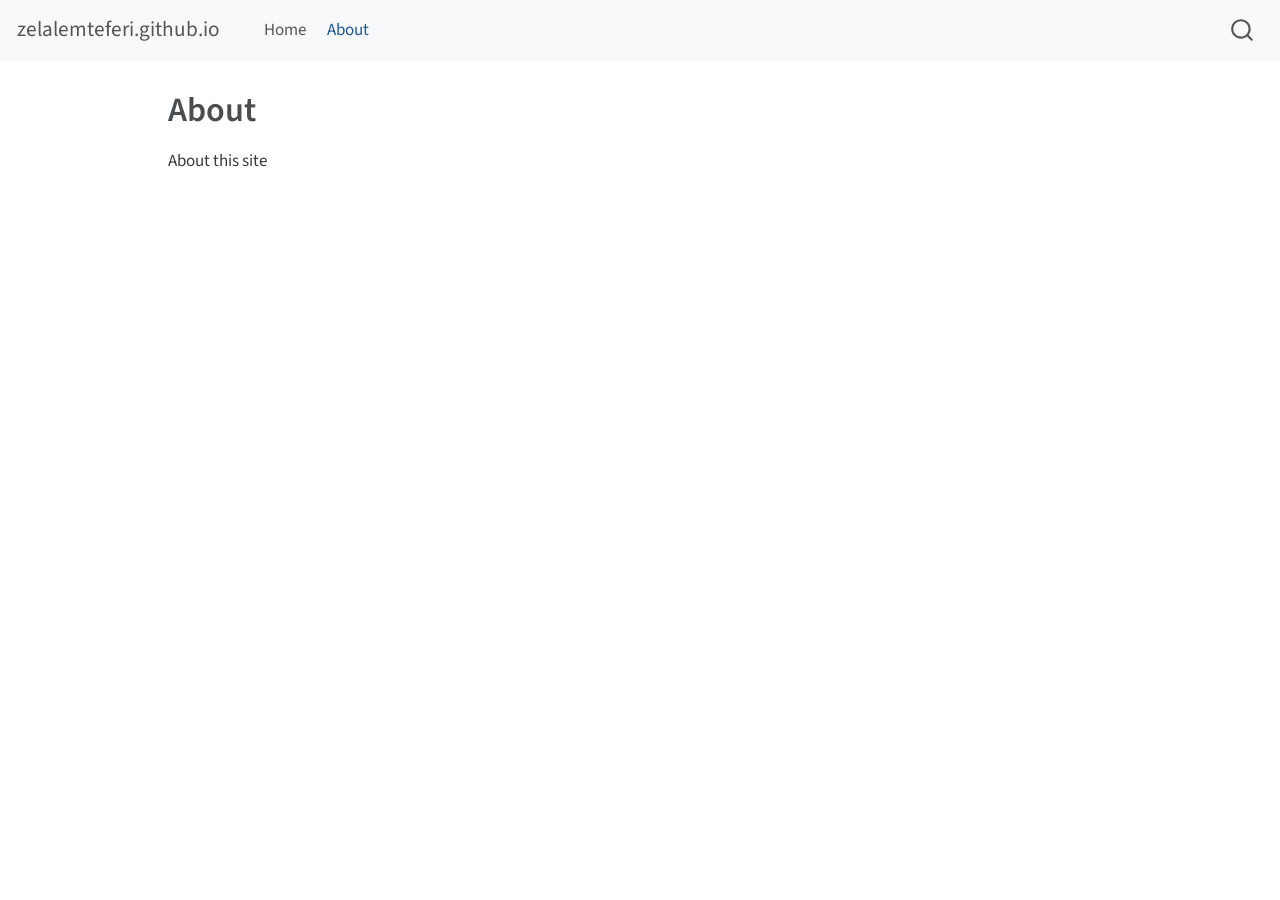
<file: _site/about.html>
<!DOCTYPE html>
<html xmlns="http://www.w3.org/1999/xhtml" lang="en" xml:lang="en"><head>

<meta charset="utf-8">
<meta name="generator" content="quarto-1.3.433">

<meta name="viewport" content="width=device-width, initial-scale=1.0, user-scalable=yes">


<title>zelalemteferi.github.io - About</title>
<style>
code{white-space: pre-wrap;}
span.smallcaps{font-variant: small-caps;}
div.columns{display: flex; gap: min(4vw, 1.5em);}
div.column{flex: auto; overflow-x: auto;}
div.hanging-indent{margin-left: 1.5em; text-indent: -1.5em;}
ul.task-list{list-style: none;}
ul.task-list li input[type="checkbox"] {
  width: 0.8em;
  margin: 0 0.8em 0.2em -1em; /* quarto-specific, see https://github.com/quarto-dev/quarto-cli/issues/4556 */ 
  vertical-align: middle;
}
</style>


<script src="site_libs/quarto-nav/quarto-nav.js"></script>
<script src="site_libs/quarto-nav/headroom.min.js"></script>
<script src="site_libs/clipboard/clipboard.min.js"></script>
<script src="site_libs/quarto-search/autocomplete.umd.js"></script>
<script src="site_libs/quarto-search/fuse.min.js"></script>
<script src="site_libs/quarto-search/quarto-search.js"></script>
<meta name="quarto:offset" content="./">
<script src="site_libs/quarto-html/quarto.js"></script>
<script src="site_libs/quarto-html/popper.min.js"></script>
<script src="site_libs/quarto-html/tippy.umd.min.js"></script>
<script src="site_libs/quarto-html/anchor.min.js"></script>
<link href="site_libs/quarto-html/tippy.css" rel="stylesheet">
<link href="site_libs/quarto-html/quarto-syntax-highlighting.css" rel="stylesheet" id="quarto-text-highlighting-styles">
<script src="site_libs/bootstrap/bootstrap.min.js"></script>
<link href="site_libs/bootstrap/bootstrap-icons.css" rel="stylesheet">
<link href="site_libs/bootstrap/bootstrap.min.css" rel="stylesheet" id="quarto-bootstrap" data-mode="light">
<script id="quarto-search-options" type="application/json">{
  "location": "navbar",
  "copy-button": false,
  "collapse-after": 3,
  "panel-placement": "end",
  "type": "overlay",
  "limit": 20,
  "language": {
    "search-no-results-text": "No results",
    "search-matching-documents-text": "matching documents",
    "search-copy-link-title": "Copy link to search",
    "search-hide-matches-text": "Hide additional matches",
    "search-more-match-text": "more match in this document",
    "search-more-matches-text": "more matches in this document",
    "search-clear-button-title": "Clear",
    "search-detached-cancel-button-title": "Cancel",
    "search-submit-button-title": "Submit",
    "search-label": "Search"
  }
}</script>


<link rel="stylesheet" href="styles.css">
</head>

<body class="nav-fixed">

<div id="quarto-search-results"></div>
  <header id="quarto-header" class="headroom fixed-top">
    <nav class="navbar navbar-expand-lg navbar-dark ">
      <div class="navbar-container container-fluid">
      <div class="navbar-brand-container">
    <a class="navbar-brand" href="./index.html">
    <span class="navbar-title">zelalemteferi.github.io</span>
    </a>
  </div>
            <div id="quarto-search" class="" title="Search"></div>
          <button class="navbar-toggler" type="button" data-bs-toggle="collapse" data-bs-target="#navbarCollapse" aria-controls="navbarCollapse" aria-expanded="false" aria-label="Toggle navigation" onclick="if (window.quartoToggleHeadroom) { window.quartoToggleHeadroom(); }">
  <span class="navbar-toggler-icon"></span>
</button>
          <div class="collapse navbar-collapse" id="navbarCollapse">
            <ul class="navbar-nav navbar-nav-scroll me-auto">
  <li class="nav-item">
    <a class="nav-link" href="./index.html" rel="" target="">
 <span class="menu-text">Home</span></a>
  </li>  
  <li class="nav-item">
    <a class="nav-link active" href="./about.html" rel="" target="" aria-current="page">
 <span class="menu-text">About</span></a>
  </li>  
</ul>
            <div class="quarto-navbar-tools ms-auto">
</div>
          </div> <!-- /navcollapse -->
      </div> <!-- /container-fluid -->
    </nav>
</header>
<!-- content -->
<div id="quarto-content" class="quarto-container page-columns page-rows-contents page-layout-article page-navbar">
<!-- sidebar -->
<!-- margin-sidebar -->
    <div id="quarto-margin-sidebar" class="sidebar margin-sidebar">
        
    </div>
<!-- main -->
<main class="content" id="quarto-document-content">

<header id="title-block-header" class="quarto-title-block default">
<div class="quarto-title">
<h1 class="title">About</h1>
</div>



<div class="quarto-title-meta">

    
  
    
  </div>
  

</header>

<p>About this site</p>



</main> <!-- /main -->
<script id="quarto-html-after-body" type="application/javascript">
window.document.addEventListener("DOMContentLoaded", function (event) {
  const toggleBodyColorMode = (bsSheetEl) => {
    const mode = bsSheetEl.getAttribute("data-mode");
    const bodyEl = window.document.querySelector("body");
    if (mode === "dark") {
      bodyEl.classList.add("quarto-dark");
      bodyEl.classList.remove("quarto-light");
    } else {
      bodyEl.classList.add("quarto-light");
      bodyEl.classList.remove("quarto-dark");
    }
  }
  const toggleBodyColorPrimary = () => {
    const bsSheetEl = window.document.querySelector("link#quarto-bootstrap");
    if (bsSheetEl) {
      toggleBodyColorMode(bsSheetEl);
    }
  }
  toggleBodyColorPrimary();  
  const icon = "";
  const anchorJS = new window.AnchorJS();
  anchorJS.options = {
    placement: 'right',
    icon: icon
  };
  anchorJS.add('.anchored');
  const isCodeAnnotation = (el) => {
    for (const clz of el.classList) {
      if (clz.startsWith('code-annotation-')) {                     
        return true;
      }
    }
    return false;
  }
  const clipboard = new window.ClipboardJS('.code-copy-button', {
    text: function(trigger) {
      const codeEl = trigger.previousElementSibling.cloneNode(true);
      for (const childEl of codeEl.children) {
        if (isCodeAnnotation(childEl)) {
          childEl.remove();
        }
      }
      return codeEl.innerText;
    }
  });
  clipboard.on('success', function(e) {
    // button target
    const button = e.trigger;
    // don't keep focus
    button.blur();
    // flash "checked"
    button.classList.add('code-copy-button-checked');
    var currentTitle = button.getAttribute("title");
    button.setAttribute("title", "Copied!");
    let tooltip;
    if (window.bootstrap) {
      button.setAttribute("data-bs-toggle", "tooltip");
      button.setAttribute("data-bs-placement", "left");
      button.setAttribute("data-bs-title", "Copied!");
      tooltip = new bootstrap.Tooltip(button, 
        { trigger: "manual", 
          customClass: "code-copy-button-tooltip",
          offset: [0, -8]});
      tooltip.show();    
    }
    setTimeout(function() {
      if (tooltip) {
        tooltip.hide();
        button.removeAttribute("data-bs-title");
        button.removeAttribute("data-bs-toggle");
        button.removeAttribute("data-bs-placement");
      }
      button.setAttribute("title", currentTitle);
      button.classList.remove('code-copy-button-checked');
    }, 1000);
    // clear code selection
    e.clearSelection();
  });
  function tippyHover(el, contentFn) {
    const config = {
      allowHTML: true,
      content: contentFn,
      maxWidth: 500,
      delay: 100,
      arrow: false,
      appendTo: function(el) {
          return el.parentElement;
      },
      interactive: true,
      interactiveBorder: 10,
      theme: 'quarto',
      placement: 'bottom-start'
    };
    window.tippy(el, config); 
  }
  const noterefs = window.document.querySelectorAll('a[role="doc-noteref"]');
  for (var i=0; i<noterefs.length; i++) {
    const ref = noterefs[i];
    tippyHover(ref, function() {
      // use id or data attribute instead here
      let href = ref.getAttribute('data-footnote-href') || ref.getAttribute('href');
      try { href = new URL(href).hash; } catch {}
      const id = href.replace(/^#\/?/, "");
      const note = window.document.getElementById(id);
      return note.innerHTML;
    });
  }
      let selectedAnnoteEl;
      const selectorForAnnotation = ( cell, annotation) => {
        let cellAttr = 'data-code-cell="' + cell + '"';
        let lineAttr = 'data-code-annotation="' +  annotation + '"';
        const selector = 'span[' + cellAttr + '][' + lineAttr + ']';
        return selector;
      }
      const selectCodeLines = (annoteEl) => {
        const doc = window.document;
        const targetCell = annoteEl.getAttribute("data-target-cell");
        const targetAnnotation = annoteEl.getAttribute("data-target-annotation");
        const annoteSpan = window.document.querySelector(selectorForAnnotation(targetCell, targetAnnotation));
        const lines = annoteSpan.getAttribute("data-code-lines").split(",");
        const lineIds = lines.map((line) => {
          return targetCell + "-" + line;
        })
        let top = null;
        let height = null;
        let parent = null;
        if (lineIds.length > 0) {
            //compute the position of the single el (top and bottom and make a div)
            const el = window.document.getElementById(lineIds[0]);
            top = el.offsetTop;
            height = el.offsetHeight;
            parent = el.parentElement.parentElement;
          if (lineIds.length > 1) {
            const lastEl = window.document.getElementById(lineIds[lineIds.length - 1]);
            const bottom = lastEl.offsetTop + lastEl.offsetHeight;
            height = bottom - top;
          }
          if (top !== null && height !== null && parent !== null) {
            // cook up a div (if necessary) and position it 
            let div = window.document.getElementById("code-annotation-line-highlight");
            if (div === null) {
              div = window.document.createElement("div");
              div.setAttribute("id", "code-annotation-line-highlight");
              div.style.position = 'absolute';
              parent.appendChild(div);
            }
            div.style.top = top - 2 + "px";
            div.style.height = height + 4 + "px";
            let gutterDiv = window.document.getElementById("code-annotation-line-highlight-gutter");
            if (gutterDiv === null) {
              gutterDiv = window.document.createElement("div");
              gutterDiv.setAttribute("id", "code-annotation-line-highlight-gutter");
              gutterDiv.style.position = 'absolute';
              const codeCell = window.document.getElementById(targetCell);
              const gutter = codeCell.querySelector('.code-annotation-gutter');
              gutter.appendChild(gutterDiv);
            }
            gutterDiv.style.top = top - 2 + "px";
            gutterDiv.style.height = height + 4 + "px";
          }
          selectedAnnoteEl = annoteEl;
        }
      };
      const unselectCodeLines = () => {
        const elementsIds = ["code-annotation-line-highlight", "code-annotation-line-highlight-gutter"];
        elementsIds.forEach((elId) => {
          const div = window.document.getElementById(elId);
          if (div) {
            div.remove();
          }
        });
        selectedAnnoteEl = undefined;
      };
      // Attach click handler to the DT
      const annoteDls = window.document.querySelectorAll('dt[data-target-cell]');
      for (const annoteDlNode of annoteDls) {
        annoteDlNode.addEventListener('click', (event) => {
          const clickedEl = event.target;
          if (clickedEl !== selectedAnnoteEl) {
            unselectCodeLines();
            const activeEl = window.document.querySelector('dt[data-target-cell].code-annotation-active');
            if (activeEl) {
              activeEl.classList.remove('code-annotation-active');
            }
            selectCodeLines(clickedEl);
            clickedEl.classList.add('code-annotation-active');
          } else {
            // Unselect the line
            unselectCodeLines();
            clickedEl.classList.remove('code-annotation-active');
          }
        });
      }
  const findCites = (el) => {
    const parentEl = el.parentElement;
    if (parentEl) {
      const cites = parentEl.dataset.cites;
      if (cites) {
        return {
          el,
          cites: cites.split(' ')
        };
      } else {
        return findCites(el.parentElement)
      }
    } else {
      return undefined;
    }
  };
  var bibliorefs = window.document.querySelectorAll('a[role="doc-biblioref"]');
  for (var i=0; i<bibliorefs.length; i++) {
    const ref = bibliorefs[i];
    const citeInfo = findCites(ref);
    if (citeInfo) {
      tippyHover(citeInfo.el, function() {
        var popup = window.document.createElement('div');
        citeInfo.cites.forEach(function(cite) {
          var citeDiv = window.document.createElement('div');
          citeDiv.classList.add('hanging-indent');
          citeDiv.classList.add('csl-entry');
          var biblioDiv = window.document.getElementById('ref-' + cite);
          if (biblioDiv) {
            citeDiv.innerHTML = biblioDiv.innerHTML;
          }
          popup.appendChild(citeDiv);
        });
        return popup.innerHTML;
      });
    }
  }
});
</script>
</div> <!-- /content -->



</body></html>
</file>
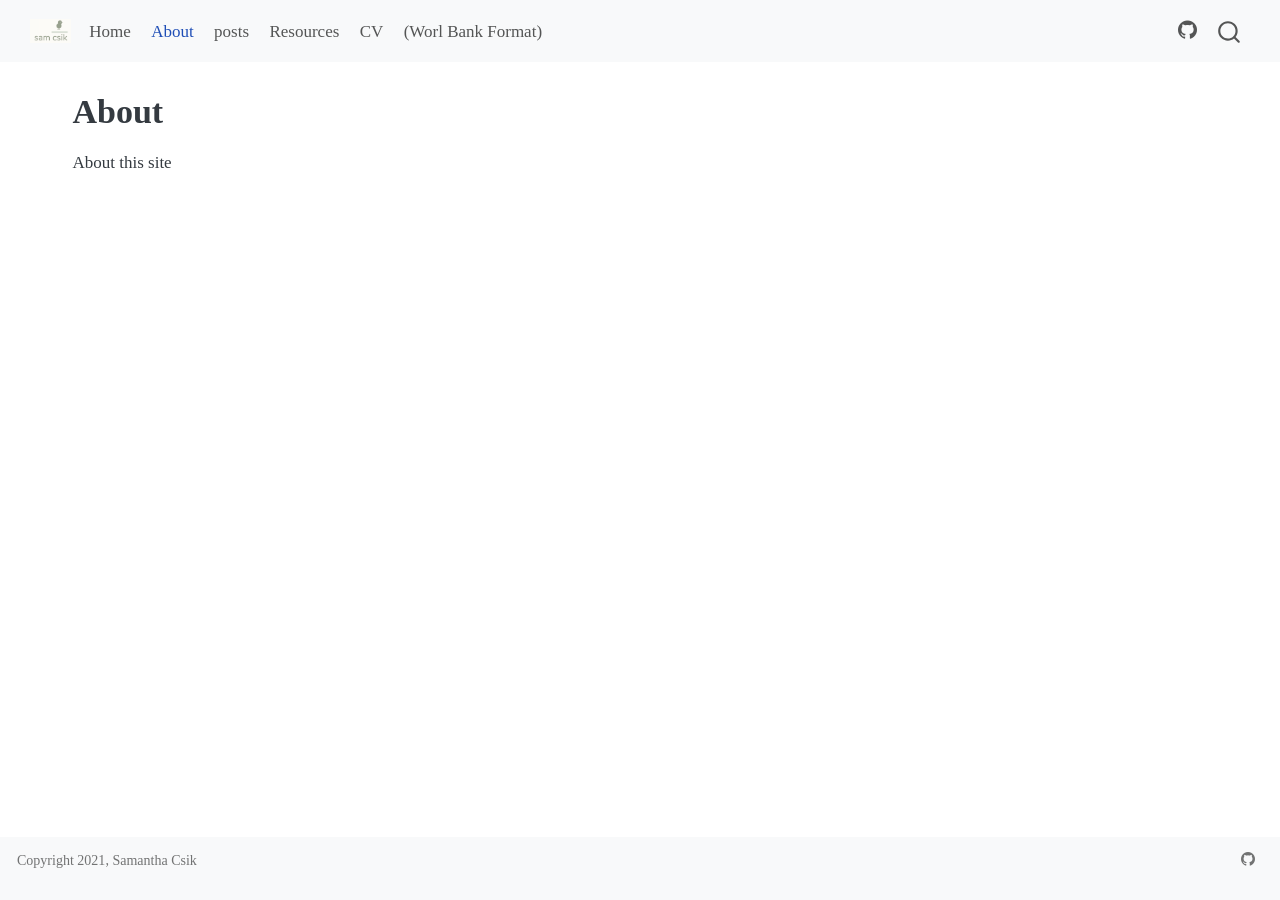
<file: docs/about.html>
<!DOCTYPE html>
<html xmlns="http://www.w3.org/1999/xhtml" lang="en" xml:lang="en"><head>

<meta charset="utf-8">
<meta name="generator" content="quarto-1.7.32">

<meta name="viewport" content="width=device-width, initial-scale=1.0, user-scalable=yes">


<title>About – Zelalem Teferi</title>
<style>
code{white-space: pre-wrap;}
span.smallcaps{font-variant: small-caps;}
div.columns{display: flex; gap: min(4vw, 1.5em);}
div.column{flex: auto; overflow-x: auto;}
div.hanging-indent{margin-left: 1.5em; text-indent: -1.5em;}
ul.task-list{list-style: none;}
ul.task-list li input[type="checkbox"] {
  width: 0.8em;
  margin: 0 0.8em 0.2em -1em; /* quarto-specific, see https://github.com/quarto-dev/quarto-cli/issues/4556 */ 
  vertical-align: middle;
}
</style>


<script src="site_libs/quarto-nav/quarto-nav.js"></script>
<script src="site_libs/quarto-nav/headroom.min.js"></script>
<script src="site_libs/clipboard/clipboard.min.js"></script>
<script src="site_libs/quarto-search/autocomplete.umd.js"></script>
<script src="site_libs/quarto-search/fuse.min.js"></script>
<script src="site_libs/quarto-search/quarto-search.js"></script>
<meta name="quarto:offset" content="./">
<script src="site_libs/quarto-html/quarto.js" type="module"></script>
<script src="site_libs/quarto-html/tabsets/tabsets.js" type="module"></script>
<script src="site_libs/quarto-html/popper.min.js"></script>
<script src="site_libs/quarto-html/tippy.umd.min.js"></script>
<script src="site_libs/quarto-html/anchor.min.js"></script>
<link href="site_libs/quarto-html/tippy.css" rel="stylesheet">
<link href="site_libs/quarto-html/quarto-syntax-highlighting-37eea08aefeeee20ff55810ff984fec1.css" rel="stylesheet" id="quarto-text-highlighting-styles">
<script src="site_libs/bootstrap/bootstrap.min.js"></script>
<link href="site_libs/bootstrap/bootstrap-icons.css" rel="stylesheet">
<link href="site_libs/bootstrap/bootstrap-4f65cba551ef3defd730a038b2043734.min.css" rel="stylesheet" append-hash="true" id="quarto-bootstrap" data-mode="light">
<script id="quarto-search-options" type="application/json">{
  "location": "navbar",
  "copy-button": false,
  "collapse-after": 3,
  "panel-placement": "end",
  "type": "overlay",
  "limit": 50,
  "keyboard-shortcut": [
    "f",
    "/",
    "s"
  ],
  "show-item-context": false,
  "language": {
    "search-no-results-text": "No results",
    "search-matching-documents-text": "matching documents",
    "search-copy-link-title": "Copy link to search",
    "search-hide-matches-text": "Hide additional matches",
    "search-more-match-text": "more match in this document",
    "search-more-matches-text": "more matches in this document",
    "search-clear-button-title": "Clear",
    "search-text-placeholder": "",
    "search-detached-cancel-button-title": "Cancel",
    "search-submit-button-title": "Submit",
    "search-label": "Search"
  }
}</script>


<link rel="stylesheet" href="styles.css">
</head>

<body class="nav-fixed quarto-light">

<div id="quarto-search-results"></div>
  <header id="quarto-header" class="headroom fixed-top">
    <nav class="navbar navbar-expand-lg " data-bs-theme="dark">
      <div class="navbar-container container-fluid">
      <div class="navbar-brand-container mx-auto">
    <a href="./index.html" class="navbar-brand navbar-brand-logo">
    <img src="./images/logo-dark.png" alt="alt text here" class="navbar-logo">
    </a>
  </div>
            <div id="quarto-search" class="" title="Search"></div>
          <button class="navbar-toggler" type="button" data-bs-toggle="collapse" data-bs-target="#navbarCollapse" aria-controls="navbarCollapse" role="menu" aria-expanded="false" aria-label="Toggle navigation" onclick="if (window.quartoToggleHeadroom) { window.quartoToggleHeadroom(); }">
  <span class="navbar-toggler-icon"></span>
</button>
          <div class="collapse navbar-collapse" id="navbarCollapse">
            <ul class="navbar-nav navbar-nav-scroll me-auto">
  <li class="nav-item">
    <a class="nav-link" href="./index.html"> 
<span class="menu-text">Home</span></a>
  </li>  
  <li class="nav-item">
    <a class="nav-link active" href="./about.html" aria-current="page"> 
<span class="menu-text">About</span></a>
  </li>  
  <li class="nav-item">
    <a class="nav-link" href="./posts.html"> 
<span class="menu-text">posts</span></a>
  </li>  
  <li class="nav-item">
    <a class="nav-link" href="./resources.html"> 
<span class="menu-text">Resources</span></a>
  </li>  
  <li class="nav-item">
    <a class="nav-link" href="./cv/Zelalem_Teferi_CV.pdf"> 
<span class="menu-text">CV</span></a>
  </li>  
  <li class="nav-item">
    <a class="nav-link" href="./cv/Zelalem-Teferi_CV_Nov-2023_(WB-Format).pdf"> 
<span class="menu-text">(Worl Bank Format)</span></a>
  </li>  
</ul>
            <ul class="navbar-nav navbar-nav-scroll ms-auto">
  <li class="nav-item compact">
    <a class="nav-link" href="https://github.com/zelalemteferi"> <i class="bi bi-github" role="img">
</i> 
<span class="menu-text"></span></a>
  </li>  
</ul>
          </div> <!-- /navcollapse -->
            <div class="quarto-navbar-tools">
</div>
      </div> <!-- /container-fluid -->
    </nav>
</header>
<!-- content -->
<div id="quarto-content" class="quarto-container page-columns page-rows-contents page-layout-full page-navbar">
<!-- sidebar -->
<!-- margin-sidebar -->
    <div id="quarto-margin-sidebar" class="sidebar margin-sidebar zindex-bottom">
        
    </div>
<!-- main -->
<main class="content column-page" id="quarto-document-content">

<header id="title-block-header" class="quarto-title-block default">
<div class="quarto-title">
<h1 class="title">About</h1>
</div>



<div class="quarto-title-meta column-page">

    
  
    
  </div>
  


</header>


<p>About this site</p>



</main> <!-- /main -->
<script id="quarto-html-after-body" type="application/javascript">
  window.document.addEventListener("DOMContentLoaded", function (event) {
    const icon = "";
    const anchorJS = new window.AnchorJS();
    anchorJS.options = {
      placement: 'right',
      icon: icon
    };
    anchorJS.add('.anchored');
    const isCodeAnnotation = (el) => {
      for (const clz of el.classList) {
        if (clz.startsWith('code-annotation-')) {                     
          return true;
        }
      }
      return false;
    }
    const onCopySuccess = function(e) {
      // button target
      const button = e.trigger;
      // don't keep focus
      button.blur();
      // flash "checked"
      button.classList.add('code-copy-button-checked');
      var currentTitle = button.getAttribute("title");
      button.setAttribute("title", "Copied!");
      let tooltip;
      if (window.bootstrap) {
        button.setAttribute("data-bs-toggle", "tooltip");
        button.setAttribute("data-bs-placement", "left");
        button.setAttribute("data-bs-title", "Copied!");
        tooltip = new bootstrap.Tooltip(button, 
          { trigger: "manual", 
            customClass: "code-copy-button-tooltip",
            offset: [0, -8]});
        tooltip.show();    
      }
      setTimeout(function() {
        if (tooltip) {
          tooltip.hide();
          button.removeAttribute("data-bs-title");
          button.removeAttribute("data-bs-toggle");
          button.removeAttribute("data-bs-placement");
        }
        button.setAttribute("title", currentTitle);
        button.classList.remove('code-copy-button-checked');
      }, 1000);
      // clear code selection
      e.clearSelection();
    }
    const getTextToCopy = function(trigger) {
        const codeEl = trigger.previousElementSibling.cloneNode(true);
        for (const childEl of codeEl.children) {
          if (isCodeAnnotation(childEl)) {
            childEl.remove();
          }
        }
        return codeEl.innerText;
    }
    const clipboard = new window.ClipboardJS('.code-copy-button:not([data-in-quarto-modal])', {
      text: getTextToCopy
    });
    clipboard.on('success', onCopySuccess);
    if (window.document.getElementById('quarto-embedded-source-code-modal')) {
      const clipboardModal = new window.ClipboardJS('.code-copy-button[data-in-quarto-modal]', {
        text: getTextToCopy,
        container: window.document.getElementById('quarto-embedded-source-code-modal')
      });
      clipboardModal.on('success', onCopySuccess);
    }
      var localhostRegex = new RegExp(/^(?:http|https):\/\/localhost\:?[0-9]*\//);
      var mailtoRegex = new RegExp(/^mailto:/);
        var filterRegex = new RegExp("https:\/\/zelalemteferi\.github\.io\/");
      var isInternal = (href) => {
          return filterRegex.test(href) || localhostRegex.test(href) || mailtoRegex.test(href);
      }
      // Inspect non-navigation links and adorn them if external
     var links = window.document.querySelectorAll('a[href]:not(.nav-link):not(.navbar-brand):not(.toc-action):not(.sidebar-link):not(.sidebar-item-toggle):not(.pagination-link):not(.no-external):not([aria-hidden]):not(.dropdown-item):not(.quarto-navigation-tool):not(.about-link)');
      for (var i=0; i<links.length; i++) {
        const link = links[i];
        if (!isInternal(link.href)) {
          // undo the damage that might have been done by quarto-nav.js in the case of
          // links that we want to consider external
          if (link.dataset.originalHref !== undefined) {
            link.href = link.dataset.originalHref;
          }
        }
      }
    function tippyHover(el, contentFn, onTriggerFn, onUntriggerFn) {
      const config = {
        allowHTML: true,
        maxWidth: 500,
        delay: 100,
        arrow: false,
        appendTo: function(el) {
            return el.parentElement;
        },
        interactive: true,
        interactiveBorder: 10,
        theme: 'quarto',
        placement: 'bottom-start',
      };
      if (contentFn) {
        config.content = contentFn;
      }
      if (onTriggerFn) {
        config.onTrigger = onTriggerFn;
      }
      if (onUntriggerFn) {
        config.onUntrigger = onUntriggerFn;
      }
      window.tippy(el, config); 
    }
    const noterefs = window.document.querySelectorAll('a[role="doc-noteref"]');
    for (var i=0; i<noterefs.length; i++) {
      const ref = noterefs[i];
      tippyHover(ref, function() {
        // use id or data attribute instead here
        let href = ref.getAttribute('data-footnote-href') || ref.getAttribute('href');
        try { href = new URL(href).hash; } catch {}
        const id = href.replace(/^#\/?/, "");
        const note = window.document.getElementById(id);
        if (note) {
          return note.innerHTML;
        } else {
          return "";
        }
      });
    }
    const xrefs = window.document.querySelectorAll('a.quarto-xref');
    const processXRef = (id, note) => {
      // Strip column container classes
      const stripColumnClz = (el) => {
        el.classList.remove("page-full", "page-columns");
        if (el.children) {
          for (const child of el.children) {
            stripColumnClz(child);
          }
        }
      }
      stripColumnClz(note)
      if (id === null || id.startsWith('sec-')) {
        // Special case sections, only their first couple elements
        const container = document.createElement("div");
        if (note.children && note.children.length > 2) {
          container.appendChild(note.children[0].cloneNode(true));
          for (let i = 1; i < note.children.length; i++) {
            const child = note.children[i];
            if (child.tagName === "P" && child.innerText === "") {
              continue;
            } else {
              container.appendChild(child.cloneNode(true));
              break;
            }
          }
          if (window.Quarto?.typesetMath) {
            window.Quarto.typesetMath(container);
          }
          return container.innerHTML
        } else {
          if (window.Quarto?.typesetMath) {
            window.Quarto.typesetMath(note);
          }
          return note.innerHTML;
        }
      } else {
        // Remove any anchor links if they are present
        const anchorLink = note.querySelector('a.anchorjs-link');
        if (anchorLink) {
          anchorLink.remove();
        }
        if (window.Quarto?.typesetMath) {
          window.Quarto.typesetMath(note);
        }
        if (note.classList.contains("callout")) {
          return note.outerHTML;
        } else {
          return note.innerHTML;
        }
      }
    }
    for (var i=0; i<xrefs.length; i++) {
      const xref = xrefs[i];
      tippyHover(xref, undefined, function(instance) {
        instance.disable();
        let url = xref.getAttribute('href');
        let hash = undefined; 
        if (url.startsWith('#')) {
          hash = url;
        } else {
          try { hash = new URL(url).hash; } catch {}
        }
        if (hash) {
          const id = hash.replace(/^#\/?/, "");
          const note = window.document.getElementById(id);
          if (note !== null) {
            try {
              const html = processXRef(id, note.cloneNode(true));
              instance.setContent(html);
            } finally {
              instance.enable();
              instance.show();
            }
          } else {
            // See if we can fetch this
            fetch(url.split('#')[0])
            .then(res => res.text())
            .then(html => {
              const parser = new DOMParser();
              const htmlDoc = parser.parseFromString(html, "text/html");
              const note = htmlDoc.getElementById(id);
              if (note !== null) {
                const html = processXRef(id, note);
                instance.setContent(html);
              } 
            }).finally(() => {
              instance.enable();
              instance.show();
            });
          }
        } else {
          // See if we can fetch a full url (with no hash to target)
          // This is a special case and we should probably do some content thinning / targeting
          fetch(url)
          .then(res => res.text())
          .then(html => {
            const parser = new DOMParser();
            const htmlDoc = parser.parseFromString(html, "text/html");
            const note = htmlDoc.querySelector('main.content');
            if (note !== null) {
              // This should only happen for chapter cross references
              // (since there is no id in the URL)
              // remove the first header
              if (note.children.length > 0 && note.children[0].tagName === "HEADER") {
                note.children[0].remove();
              }
              const html = processXRef(null, note);
              instance.setContent(html);
            } 
          }).finally(() => {
            instance.enable();
            instance.show();
          });
        }
      }, function(instance) {
      });
    }
        let selectedAnnoteEl;
        const selectorForAnnotation = ( cell, annotation) => {
          let cellAttr = 'data-code-cell="' + cell + '"';
          let lineAttr = 'data-code-annotation="' +  annotation + '"';
          const selector = 'span[' + cellAttr + '][' + lineAttr + ']';
          return selector;
        }
        const selectCodeLines = (annoteEl) => {
          const doc = window.document;
          const targetCell = annoteEl.getAttribute("data-target-cell");
          const targetAnnotation = annoteEl.getAttribute("data-target-annotation");
          const annoteSpan = window.document.querySelector(selectorForAnnotation(targetCell, targetAnnotation));
          const lines = annoteSpan.getAttribute("data-code-lines").split(",");
          const lineIds = lines.map((line) => {
            return targetCell + "-" + line;
          })
          let top = null;
          let height = null;
          let parent = null;
          if (lineIds.length > 0) {
              //compute the position of the single el (top and bottom and make a div)
              const el = window.document.getElementById(lineIds[0]);
              top = el.offsetTop;
              height = el.offsetHeight;
              parent = el.parentElement.parentElement;
            if (lineIds.length > 1) {
              const lastEl = window.document.getElementById(lineIds[lineIds.length - 1]);
              const bottom = lastEl.offsetTop + lastEl.offsetHeight;
              height = bottom - top;
            }
            if (top !== null && height !== null && parent !== null) {
              // cook up a div (if necessary) and position it 
              let div = window.document.getElementById("code-annotation-line-highlight");
              if (div === null) {
                div = window.document.createElement("div");
                div.setAttribute("id", "code-annotation-line-highlight");
                div.style.position = 'absolute';
                parent.appendChild(div);
              }
              div.style.top = top - 2 + "px";
              div.style.height = height + 4 + "px";
              div.style.left = 0;
              let gutterDiv = window.document.getElementById("code-annotation-line-highlight-gutter");
              if (gutterDiv === null) {
                gutterDiv = window.document.createElement("div");
                gutterDiv.setAttribute("id", "code-annotation-line-highlight-gutter");
                gutterDiv.style.position = 'absolute';
                const codeCell = window.document.getElementById(targetCell);
                const gutter = codeCell.querySelector('.code-annotation-gutter');
                gutter.appendChild(gutterDiv);
              }
              gutterDiv.style.top = top - 2 + "px";
              gutterDiv.style.height = height + 4 + "px";
            }
            selectedAnnoteEl = annoteEl;
          }
        };
        const unselectCodeLines = () => {
          const elementsIds = ["code-annotation-line-highlight", "code-annotation-line-highlight-gutter"];
          elementsIds.forEach((elId) => {
            const div = window.document.getElementById(elId);
            if (div) {
              div.remove();
            }
          });
          selectedAnnoteEl = undefined;
        };
          // Handle positioning of the toggle
      window.addEventListener(
        "resize",
        throttle(() => {
          elRect = undefined;
          if (selectedAnnoteEl) {
            selectCodeLines(selectedAnnoteEl);
          }
        }, 10)
      );
      function throttle(fn, ms) {
      let throttle = false;
      let timer;
        return (...args) => {
          if(!throttle) { // first call gets through
              fn.apply(this, args);
              throttle = true;
          } else { // all the others get throttled
              if(timer) clearTimeout(timer); // cancel #2
              timer = setTimeout(() => {
                fn.apply(this, args);
                timer = throttle = false;
              }, ms);
          }
        };
      }
        // Attach click handler to the DT
        const annoteDls = window.document.querySelectorAll('dt[data-target-cell]');
        for (const annoteDlNode of annoteDls) {
          annoteDlNode.addEventListener('click', (event) => {
            const clickedEl = event.target;
            if (clickedEl !== selectedAnnoteEl) {
              unselectCodeLines();
              const activeEl = window.document.querySelector('dt[data-target-cell].code-annotation-active');
              if (activeEl) {
                activeEl.classList.remove('code-annotation-active');
              }
              selectCodeLines(clickedEl);
              clickedEl.classList.add('code-annotation-active');
            } else {
              // Unselect the line
              unselectCodeLines();
              clickedEl.classList.remove('code-annotation-active');
            }
          });
        }
    const findCites = (el) => {
      const parentEl = el.parentElement;
      if (parentEl) {
        const cites = parentEl.dataset.cites;
        if (cites) {
          return {
            el,
            cites: cites.split(' ')
          };
        } else {
          return findCites(el.parentElement)
        }
      } else {
        return undefined;
      }
    };
    var bibliorefs = window.document.querySelectorAll('a[role="doc-biblioref"]');
    for (var i=0; i<bibliorefs.length; i++) {
      const ref = bibliorefs[i];
      const citeInfo = findCites(ref);
      if (citeInfo) {
        tippyHover(citeInfo.el, function() {
          var popup = window.document.createElement('div');
          citeInfo.cites.forEach(function(cite) {
            var citeDiv = window.document.createElement('div');
            citeDiv.classList.add('hanging-indent');
            citeDiv.classList.add('csl-entry');
            var biblioDiv = window.document.getElementById('ref-' + cite);
            if (biblioDiv) {
              citeDiv.innerHTML = biblioDiv.innerHTML;
            }
            popup.appendChild(citeDiv);
          });
          return popup.innerHTML;
        });
      }
    }
  });
  </script>
</div> <!-- /content -->
<footer class="footer">
  <div class="nav-footer">
    <div class="nav-footer-left">
<p>Copyright 2021, Samantha Csik</p>
</div>   
    <div class="nav-footer-center">
      &nbsp;
    </div>
    <div class="nav-footer-right">
      <ul class="footer-items list-unstyled">
    <li class="nav-item compact">
    <a class="nav-link" href="https://github.com/zelalemteferi">
      <i class="bi bi-github" role="img">
</i> 
    </a>
  </li>  
</ul>
    </div>
  </div>
</footer>




</body></html>
</file>
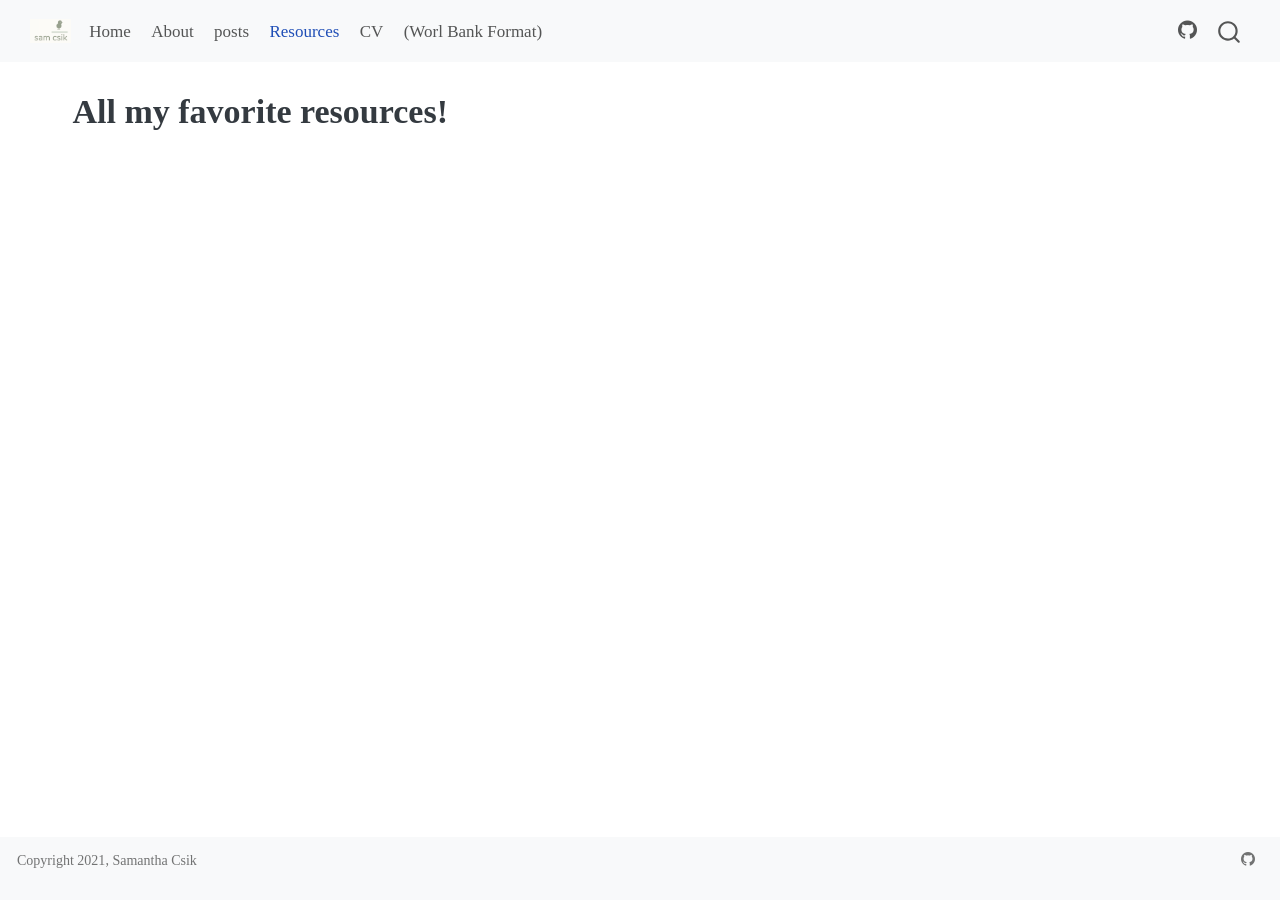
<file: docs/resources.html>
<!DOCTYPE html>
<html xmlns="http://www.w3.org/1999/xhtml" lang="en" xml:lang="en"><head>

<meta charset="utf-8">
<meta name="generator" content="quarto-1.7.32">

<meta name="viewport" content="width=device-width, initial-scale=1.0, user-scalable=yes">


<title>All my favorite resources! – Zelalem Teferi</title>
<style>
code{white-space: pre-wrap;}
span.smallcaps{font-variant: small-caps;}
div.columns{display: flex; gap: min(4vw, 1.5em);}
div.column{flex: auto; overflow-x: auto;}
div.hanging-indent{margin-left: 1.5em; text-indent: -1.5em;}
ul.task-list{list-style: none;}
ul.task-list li input[type="checkbox"] {
  width: 0.8em;
  margin: 0 0.8em 0.2em -1em; /* quarto-specific, see https://github.com/quarto-dev/quarto-cli/issues/4556 */ 
  vertical-align: middle;
}
</style>


<script src="site_libs/quarto-nav/quarto-nav.js"></script>
<script src="site_libs/quarto-nav/headroom.min.js"></script>
<script src="site_libs/clipboard/clipboard.min.js"></script>
<script src="site_libs/quarto-search/autocomplete.umd.js"></script>
<script src="site_libs/quarto-search/fuse.min.js"></script>
<script src="site_libs/quarto-search/quarto-search.js"></script>
<meta name="quarto:offset" content="./">
<script src="site_libs/quarto-html/quarto.js" type="module"></script>
<script src="site_libs/quarto-html/tabsets/tabsets.js" type="module"></script>
<script src="site_libs/quarto-html/popper.min.js"></script>
<script src="site_libs/quarto-html/tippy.umd.min.js"></script>
<script src="site_libs/quarto-html/anchor.min.js"></script>
<link href="site_libs/quarto-html/tippy.css" rel="stylesheet">
<link href="site_libs/quarto-html/quarto-syntax-highlighting-37eea08aefeeee20ff55810ff984fec1.css" rel="stylesheet" id="quarto-text-highlighting-styles">
<script src="site_libs/bootstrap/bootstrap.min.js"></script>
<link href="site_libs/bootstrap/bootstrap-icons.css" rel="stylesheet">
<link href="site_libs/bootstrap/bootstrap-4f65cba551ef3defd730a038b2043734.min.css" rel="stylesheet" append-hash="true" id="quarto-bootstrap" data-mode="light">
<script id="quarto-search-options" type="application/json">{
  "location": "navbar",
  "copy-button": false,
  "collapse-after": 3,
  "panel-placement": "end",
  "type": "overlay",
  "limit": 50,
  "keyboard-shortcut": [
    "f",
    "/",
    "s"
  ],
  "show-item-context": false,
  "language": {
    "search-no-results-text": "No results",
    "search-matching-documents-text": "matching documents",
    "search-copy-link-title": "Copy link to search",
    "search-hide-matches-text": "Hide additional matches",
    "search-more-match-text": "more match in this document",
    "search-more-matches-text": "more matches in this document",
    "search-clear-button-title": "Clear",
    "search-text-placeholder": "",
    "search-detached-cancel-button-title": "Cancel",
    "search-submit-button-title": "Submit",
    "search-label": "Search"
  }
}</script>


<link rel="stylesheet" href="styles.css">
</head>

<body class="nav-fixed quarto-light">

<div id="quarto-search-results"></div>
  <header id="quarto-header" class="headroom fixed-top">
    <nav class="navbar navbar-expand-lg " data-bs-theme="dark">
      <div class="navbar-container container-fluid">
      <div class="navbar-brand-container mx-auto">
    <a href="./index.html" class="navbar-brand navbar-brand-logo">
    <img src="./images/logo-dark.png" alt="alt text here" class="navbar-logo">
    </a>
  </div>
            <div id="quarto-search" class="" title="Search"></div>
          <button class="navbar-toggler" type="button" data-bs-toggle="collapse" data-bs-target="#navbarCollapse" aria-controls="navbarCollapse" role="menu" aria-expanded="false" aria-label="Toggle navigation" onclick="if (window.quartoToggleHeadroom) { window.quartoToggleHeadroom(); }">
  <span class="navbar-toggler-icon"></span>
</button>
          <div class="collapse navbar-collapse" id="navbarCollapse">
            <ul class="navbar-nav navbar-nav-scroll me-auto">
  <li class="nav-item">
    <a class="nav-link" href="./index.html"> 
<span class="menu-text">Home</span></a>
  </li>  
  <li class="nav-item">
    <a class="nav-link" href="./about.html"> 
<span class="menu-text">About</span></a>
  </li>  
  <li class="nav-item">
    <a class="nav-link" href="./posts.html"> 
<span class="menu-text">posts</span></a>
  </li>  
  <li class="nav-item">
    <a class="nav-link active" href="./resources.html" aria-current="page"> 
<span class="menu-text">Resources</span></a>
  </li>  
  <li class="nav-item">
    <a class="nav-link" href="./cv/Zelalem_Teferi_CV.pdf"> 
<span class="menu-text">CV</span></a>
  </li>  
  <li class="nav-item">
    <a class="nav-link" href="./cv/Zelalem-Teferi_CV_Nov-2023_(WB-Format).pdf"> 
<span class="menu-text">(Worl Bank Format)</span></a>
  </li>  
</ul>
            <ul class="navbar-nav navbar-nav-scroll ms-auto">
  <li class="nav-item compact">
    <a class="nav-link" href="https://github.com/zelalemteferi"> <i class="bi bi-github" role="img">
</i> 
<span class="menu-text"></span></a>
  </li>  
</ul>
          </div> <!-- /navcollapse -->
            <div class="quarto-navbar-tools">
</div>
      </div> <!-- /container-fluid -->
    </nav>
</header>
<!-- content -->
<div id="quarto-content" class="quarto-container page-columns page-rows-contents page-layout-full page-navbar">
<!-- sidebar -->
<!-- margin-sidebar -->
    <div id="quarto-margin-sidebar" class="sidebar margin-sidebar zindex-bottom">
        
    </div>
<!-- main -->
<main class="content column-page" id="quarto-document-content">

<header id="title-block-header" class="quarto-title-block default">
<div class="quarto-title">
<h1 class="title">All my favorite resources!</h1>
</div>



<div class="quarto-title-meta column-page">

    
  
    
  </div>
  


</header>





</main> <!-- /main -->
<script id="quarto-html-after-body" type="application/javascript">
  window.document.addEventListener("DOMContentLoaded", function (event) {
    const icon = "";
    const anchorJS = new window.AnchorJS();
    anchorJS.options = {
      placement: 'right',
      icon: icon
    };
    anchorJS.add('.anchored');
    const isCodeAnnotation = (el) => {
      for (const clz of el.classList) {
        if (clz.startsWith('code-annotation-')) {                     
          return true;
        }
      }
      return false;
    }
    const onCopySuccess = function(e) {
      // button target
      const button = e.trigger;
      // don't keep focus
      button.blur();
      // flash "checked"
      button.classList.add('code-copy-button-checked');
      var currentTitle = button.getAttribute("title");
      button.setAttribute("title", "Copied!");
      let tooltip;
      if (window.bootstrap) {
        button.setAttribute("data-bs-toggle", "tooltip");
        button.setAttribute("data-bs-placement", "left");
        button.setAttribute("data-bs-title", "Copied!");
        tooltip = new bootstrap.Tooltip(button, 
          { trigger: "manual", 
            customClass: "code-copy-button-tooltip",
            offset: [0, -8]});
        tooltip.show();    
      }
      setTimeout(function() {
        if (tooltip) {
          tooltip.hide();
          button.removeAttribute("data-bs-title");
          button.removeAttribute("data-bs-toggle");
          button.removeAttribute("data-bs-placement");
        }
        button.setAttribute("title", currentTitle);
        button.classList.remove('code-copy-button-checked');
      }, 1000);
      // clear code selection
      e.clearSelection();
    }
    const getTextToCopy = function(trigger) {
        const codeEl = trigger.previousElementSibling.cloneNode(true);
        for (const childEl of codeEl.children) {
          if (isCodeAnnotation(childEl)) {
            childEl.remove();
          }
        }
        return codeEl.innerText;
    }
    const clipboard = new window.ClipboardJS('.code-copy-button:not([data-in-quarto-modal])', {
      text: getTextToCopy
    });
    clipboard.on('success', onCopySuccess);
    if (window.document.getElementById('quarto-embedded-source-code-modal')) {
      const clipboardModal = new window.ClipboardJS('.code-copy-button[data-in-quarto-modal]', {
        text: getTextToCopy,
        container: window.document.getElementById('quarto-embedded-source-code-modal')
      });
      clipboardModal.on('success', onCopySuccess);
    }
      var localhostRegex = new RegExp(/^(?:http|https):\/\/localhost\:?[0-9]*\//);
      var mailtoRegex = new RegExp(/^mailto:/);
        var filterRegex = new RegExp("https:\/\/zelalemteferi\.github\.io\/");
      var isInternal = (href) => {
          return filterRegex.test(href) || localhostRegex.test(href) || mailtoRegex.test(href);
      }
      // Inspect non-navigation links and adorn them if external
     var links = window.document.querySelectorAll('a[href]:not(.nav-link):not(.navbar-brand):not(.toc-action):not(.sidebar-link):not(.sidebar-item-toggle):not(.pagination-link):not(.no-external):not([aria-hidden]):not(.dropdown-item):not(.quarto-navigation-tool):not(.about-link)');
      for (var i=0; i<links.length; i++) {
        const link = links[i];
        if (!isInternal(link.href)) {
          // undo the damage that might have been done by quarto-nav.js in the case of
          // links that we want to consider external
          if (link.dataset.originalHref !== undefined) {
            link.href = link.dataset.originalHref;
          }
        }
      }
    function tippyHover(el, contentFn, onTriggerFn, onUntriggerFn) {
      const config = {
        allowHTML: true,
        maxWidth: 500,
        delay: 100,
        arrow: false,
        appendTo: function(el) {
            return el.parentElement;
        },
        interactive: true,
        interactiveBorder: 10,
        theme: 'quarto',
        placement: 'bottom-start',
      };
      if (contentFn) {
        config.content = contentFn;
      }
      if (onTriggerFn) {
        config.onTrigger = onTriggerFn;
      }
      if (onUntriggerFn) {
        config.onUntrigger = onUntriggerFn;
      }
      window.tippy(el, config); 
    }
    const noterefs = window.document.querySelectorAll('a[role="doc-noteref"]');
    for (var i=0; i<noterefs.length; i++) {
      const ref = noterefs[i];
      tippyHover(ref, function() {
        // use id or data attribute instead here
        let href = ref.getAttribute('data-footnote-href') || ref.getAttribute('href');
        try { href = new URL(href).hash; } catch {}
        const id = href.replace(/^#\/?/, "");
        const note = window.document.getElementById(id);
        if (note) {
          return note.innerHTML;
        } else {
          return "";
        }
      });
    }
    const xrefs = window.document.querySelectorAll('a.quarto-xref');
    const processXRef = (id, note) => {
      // Strip column container classes
      const stripColumnClz = (el) => {
        el.classList.remove("page-full", "page-columns");
        if (el.children) {
          for (const child of el.children) {
            stripColumnClz(child);
          }
        }
      }
      stripColumnClz(note)
      if (id === null || id.startsWith('sec-')) {
        // Special case sections, only their first couple elements
        const container = document.createElement("div");
        if (note.children && note.children.length > 2) {
          container.appendChild(note.children[0].cloneNode(true));
          for (let i = 1; i < note.children.length; i++) {
            const child = note.children[i];
            if (child.tagName === "P" && child.innerText === "") {
              continue;
            } else {
              container.appendChild(child.cloneNode(true));
              break;
            }
          }
          if (window.Quarto?.typesetMath) {
            window.Quarto.typesetMath(container);
          }
          return container.innerHTML
        } else {
          if (window.Quarto?.typesetMath) {
            window.Quarto.typesetMath(note);
          }
          return note.innerHTML;
        }
      } else {
        // Remove any anchor links if they are present
        const anchorLink = note.querySelector('a.anchorjs-link');
        if (anchorLink) {
          anchorLink.remove();
        }
        if (window.Quarto?.typesetMath) {
          window.Quarto.typesetMath(note);
        }
        if (note.classList.contains("callout")) {
          return note.outerHTML;
        } else {
          return note.innerHTML;
        }
      }
    }
    for (var i=0; i<xrefs.length; i++) {
      const xref = xrefs[i];
      tippyHover(xref, undefined, function(instance) {
        instance.disable();
        let url = xref.getAttribute('href');
        let hash = undefined; 
        if (url.startsWith('#')) {
          hash = url;
        } else {
          try { hash = new URL(url).hash; } catch {}
        }
        if (hash) {
          const id = hash.replace(/^#\/?/, "");
          const note = window.document.getElementById(id);
          if (note !== null) {
            try {
              const html = processXRef(id, note.cloneNode(true));
              instance.setContent(html);
            } finally {
              instance.enable();
              instance.show();
            }
          } else {
            // See if we can fetch this
            fetch(url.split('#')[0])
            .then(res => res.text())
            .then(html => {
              const parser = new DOMParser();
              const htmlDoc = parser.parseFromString(html, "text/html");
              const note = htmlDoc.getElementById(id);
              if (note !== null) {
                const html = processXRef(id, note);
                instance.setContent(html);
              } 
            }).finally(() => {
              instance.enable();
              instance.show();
            });
          }
        } else {
          // See if we can fetch a full url (with no hash to target)
          // This is a special case and we should probably do some content thinning / targeting
          fetch(url)
          .then(res => res.text())
          .then(html => {
            const parser = new DOMParser();
            const htmlDoc = parser.parseFromString(html, "text/html");
            const note = htmlDoc.querySelector('main.content');
            if (note !== null) {
              // This should only happen for chapter cross references
              // (since there is no id in the URL)
              // remove the first header
              if (note.children.length > 0 && note.children[0].tagName === "HEADER") {
                note.children[0].remove();
              }
              const html = processXRef(null, note);
              instance.setContent(html);
            } 
          }).finally(() => {
            instance.enable();
            instance.show();
          });
        }
      }, function(instance) {
      });
    }
        let selectedAnnoteEl;
        const selectorForAnnotation = ( cell, annotation) => {
          let cellAttr = 'data-code-cell="' + cell + '"';
          let lineAttr = 'data-code-annotation="' +  annotation + '"';
          const selector = 'span[' + cellAttr + '][' + lineAttr + ']';
          return selector;
        }
        const selectCodeLines = (annoteEl) => {
          const doc = window.document;
          const targetCell = annoteEl.getAttribute("data-target-cell");
          const targetAnnotation = annoteEl.getAttribute("data-target-annotation");
          const annoteSpan = window.document.querySelector(selectorForAnnotation(targetCell, targetAnnotation));
          const lines = annoteSpan.getAttribute("data-code-lines").split(",");
          const lineIds = lines.map((line) => {
            return targetCell + "-" + line;
          })
          let top = null;
          let height = null;
          let parent = null;
          if (lineIds.length > 0) {
              //compute the position of the single el (top and bottom and make a div)
              const el = window.document.getElementById(lineIds[0]);
              top = el.offsetTop;
              height = el.offsetHeight;
              parent = el.parentElement.parentElement;
            if (lineIds.length > 1) {
              const lastEl = window.document.getElementById(lineIds[lineIds.length - 1]);
              const bottom = lastEl.offsetTop + lastEl.offsetHeight;
              height = bottom - top;
            }
            if (top !== null && height !== null && parent !== null) {
              // cook up a div (if necessary) and position it 
              let div = window.document.getElementById("code-annotation-line-highlight");
              if (div === null) {
                div = window.document.createElement("div");
                div.setAttribute("id", "code-annotation-line-highlight");
                div.style.position = 'absolute';
                parent.appendChild(div);
              }
              div.style.top = top - 2 + "px";
              div.style.height = height + 4 + "px";
              div.style.left = 0;
              let gutterDiv = window.document.getElementById("code-annotation-line-highlight-gutter");
              if (gutterDiv === null) {
                gutterDiv = window.document.createElement("div");
                gutterDiv.setAttribute("id", "code-annotation-line-highlight-gutter");
                gutterDiv.style.position = 'absolute';
                const codeCell = window.document.getElementById(targetCell);
                const gutter = codeCell.querySelector('.code-annotation-gutter');
                gutter.appendChild(gutterDiv);
              }
              gutterDiv.style.top = top - 2 + "px";
              gutterDiv.style.height = height + 4 + "px";
            }
            selectedAnnoteEl = annoteEl;
          }
        };
        const unselectCodeLines = () => {
          const elementsIds = ["code-annotation-line-highlight", "code-annotation-line-highlight-gutter"];
          elementsIds.forEach((elId) => {
            const div = window.document.getElementById(elId);
            if (div) {
              div.remove();
            }
          });
          selectedAnnoteEl = undefined;
        };
          // Handle positioning of the toggle
      window.addEventListener(
        "resize",
        throttle(() => {
          elRect = undefined;
          if (selectedAnnoteEl) {
            selectCodeLines(selectedAnnoteEl);
          }
        }, 10)
      );
      function throttle(fn, ms) {
      let throttle = false;
      let timer;
        return (...args) => {
          if(!throttle) { // first call gets through
              fn.apply(this, args);
              throttle = true;
          } else { // all the others get throttled
              if(timer) clearTimeout(timer); // cancel #2
              timer = setTimeout(() => {
                fn.apply(this, args);
                timer = throttle = false;
              }, ms);
          }
        };
      }
        // Attach click handler to the DT
        const annoteDls = window.document.querySelectorAll('dt[data-target-cell]');
        for (const annoteDlNode of annoteDls) {
          annoteDlNode.addEventListener('click', (event) => {
            const clickedEl = event.target;
            if (clickedEl !== selectedAnnoteEl) {
              unselectCodeLines();
              const activeEl = window.document.querySelector('dt[data-target-cell].code-annotation-active');
              if (activeEl) {
                activeEl.classList.remove('code-annotation-active');
              }
              selectCodeLines(clickedEl);
              clickedEl.classList.add('code-annotation-active');
            } else {
              // Unselect the line
              unselectCodeLines();
              clickedEl.classList.remove('code-annotation-active');
            }
          });
        }
    const findCites = (el) => {
      const parentEl = el.parentElement;
      if (parentEl) {
        const cites = parentEl.dataset.cites;
        if (cites) {
          return {
            el,
            cites: cites.split(' ')
          };
        } else {
          return findCites(el.parentElement)
        }
      } else {
        return undefined;
      }
    };
    var bibliorefs = window.document.querySelectorAll('a[role="doc-biblioref"]');
    for (var i=0; i<bibliorefs.length; i++) {
      const ref = bibliorefs[i];
      const citeInfo = findCites(ref);
      if (citeInfo) {
        tippyHover(citeInfo.el, function() {
          var popup = window.document.createElement('div');
          citeInfo.cites.forEach(function(cite) {
            var citeDiv = window.document.createElement('div');
            citeDiv.classList.add('hanging-indent');
            citeDiv.classList.add('csl-entry');
            var biblioDiv = window.document.getElementById('ref-' + cite);
            if (biblioDiv) {
              citeDiv.innerHTML = biblioDiv.innerHTML;
            }
            popup.appendChild(citeDiv);
          });
          return popup.innerHTML;
        });
      }
    }
  });
  </script>
</div> <!-- /content -->
<footer class="footer">
  <div class="nav-footer">
    <div class="nav-footer-left">
<p>Copyright 2021, Samantha Csik</p>
</div>   
    <div class="nav-footer-center">
      &nbsp;
    </div>
    <div class="nav-footer-right">
      <ul class="footer-items list-unstyled">
    <li class="nav-item compact">
    <a class="nav-link" href="https://github.com/zelalemteferi">
      <i class="bi bi-github" role="img">
</i> 
    </a>
  </li>  
</ul>
    </div>
  </div>
</footer>




</body></html>
</file>
<file: _site/site_libs/quarto-html/tippy.css>
.tippy-box[data-animation=fade][data-state=hidden]{opacity:0}[data-tippy-root]{max-width:calc(100vw - 10px)}.tippy-box{position:relative;background-color:#333;color:#fff;border-radius:4px;font-size:14px;line-height:1.4;white-space:normal;outline:0;transition-property:transform,visibility,opacity}.tippy-box[data-placement^=top]>.tippy-arrow{bottom:0}.tippy-box[data-placement^=top]>.tippy-arrow:before{bottom:-7px;left:0;border-width:8px 8px 0;border-top-color:initial;transform-origin:center top}.tippy-box[data-placement^=bottom]>.tippy-arrow{top:0}.tippy-box[data-placement^=bottom]>.tippy-arrow:before{top:-7px;left:0;border-width:0 8px 8px;border-bottom-color:initial;transform-origin:center bottom}.tippy-box[data-placement^=left]>.tippy-arrow{right:0}.tippy-box[data-placement^=left]>.tippy-arrow:before{border-width:8px 0 8px 8px;border-left-color:initial;right:-7px;transform-origin:center left}.tippy-box[data-placement^=right]>.tippy-arrow{left:0}.tippy-box[data-placement^=right]>.tippy-arrow:before{left:-7px;border-width:8px 8px 8px 0;border-right-color:initial;transform-origin:center right}.tippy-box[data-inertia][data-state=visible]{transition-timing-function:cubic-bezier(.54,1.5,.38,1.11)}.tippy-arrow{width:16px;height:16px;color:#333}.tippy-arrow:before{content:"";position:absolute;border-color:transparent;border-style:solid}.tippy-content{position:relative;padding:5px 9px;z-index:1}
</file>
<file: _site/site_libs/quarto-html/quarto-syntax-highlighting.css>
/* quarto syntax highlight colors */
:root {
  --quarto-hl-ot-color: #003B4F;
  --quarto-hl-at-color: #657422;
  --quarto-hl-ss-color: #20794D;
  --quarto-hl-an-color: #5E5E5E;
  --quarto-hl-fu-color: #4758AB;
  --quarto-hl-st-color: #20794D;
  --quarto-hl-cf-color: #003B4F;
  --quarto-hl-op-color: #5E5E5E;
  --quarto-hl-er-color: #AD0000;
  --quarto-hl-bn-color: #AD0000;
  --quarto-hl-al-color: #AD0000;
  --quarto-hl-va-color: #111111;
  --quarto-hl-bu-color: inherit;
  --quarto-hl-ex-color: inherit;
  --quarto-hl-pp-color: #AD0000;
  --quarto-hl-in-color: #5E5E5E;
  --quarto-hl-vs-color: #20794D;
  --quarto-hl-wa-color: #5E5E5E;
  --quarto-hl-do-color: #5E5E5E;
  --quarto-hl-im-color: #00769E;
  --quarto-hl-ch-color: #20794D;
  --quarto-hl-dt-color: #AD0000;
  --quarto-hl-fl-color: #AD0000;
  --quarto-hl-co-color: #5E5E5E;
  --quarto-hl-cv-color: #5E5E5E;
  --quarto-hl-cn-color: #8f5902;
  --quarto-hl-sc-color: #5E5E5E;
  --quarto-hl-dv-color: #AD0000;
  --quarto-hl-kw-color: #003B4F;
}

/* other quarto variables */
:root {
  --quarto-font-monospace: SFMono-Regular, Menlo, Monaco, Consolas, "Liberation Mono", "Courier New", monospace;
}

pre > code.sourceCode > span {
  color: #003B4F;
}

code span {
  color: #003B4F;
}

code.sourceCode > span {
  color: #003B4F;
}

div.sourceCode,
div.sourceCode pre.sourceCode {
  color: #003B4F;
}

code span.ot {
  color: #003B4F;
  font-style: inherit;
}

code span.at {
  color: #657422;
  font-style: inherit;
}

code span.ss {
  color: #20794D;
  font-style: inherit;
}

code span.an {
  color: #5E5E5E;
  font-style: inherit;
}

code span.fu {
  color: #4758AB;
  font-style: inherit;
}

code span.st {
  color: #20794D;
  font-style: inherit;
}

code span.cf {
  color: #003B4F;
  font-style: inherit;
}

code span.op {
  color: #5E5E5E;
  font-style: inherit;
}

code span.er {
  color: #AD0000;
  font-style: inherit;
}

code span.bn {
  color: #AD0000;
  font-style: inherit;
}

code span.al {
  color: #AD0000;
  font-style: inherit;
}

code span.va {
  color: #111111;
  font-style: inherit;
}

code span.bu {
  font-style: inherit;
}

code span.ex {
  font-style: inherit;
}

code span.pp {
  color: #AD0000;
  font-style: inherit;
}

code span.in {
  color: #5E5E5E;
  font-style: inherit;
}

code span.vs {
  color: #20794D;
  font-style: inherit;
}

code span.wa {
  color: #5E5E5E;
  font-style: italic;
}

code span.do {
  color: #5E5E5E;
  font-style: italic;
}

code span.im {
  color: #00769E;
  font-style: inherit;
}

code span.ch {
  color: #20794D;
  font-style: inherit;
}

code span.dt {
  color: #AD0000;
  font-style: inherit;
}

code span.fl {
  color: #AD0000;
  font-style: inherit;
}

code span.co {
  color: #5E5E5E;
  font-style: inherit;
}

code span.cv {
  color: #5E5E5E;
  font-style: italic;
}

code span.cn {
  color: #8f5902;
  font-style: inherit;
}

code span.sc {
  color: #5E5E5E;
  font-style: inherit;
}

code span.dv {
  color: #AD0000;
  font-style: inherit;
}

code span.kw {
  color: #003B4F;
  font-style: inherit;
}

.prevent-inlining {
  content: "</";
}

/*# sourceMappingURL=debc5d5d77c3f9108843748ff7464032.css.map */
</file>
<file: _site/styles.css>
/* css styles */
</file>
<file: docs/site_libs/quarto-html/tippy.css>
.tippy-box[data-animation=fade][data-state=hidden]{opacity:0}[data-tippy-root]{max-width:calc(100vw - 10px)}.tippy-box{position:relative;background-color:#333;color:#fff;border-radius:4px;font-size:14px;line-height:1.4;white-space:normal;outline:0;transition-property:transform,visibility,opacity}.tippy-box[data-placement^=top]>.tippy-arrow{bottom:0}.tippy-box[data-placement^=top]>.tippy-arrow:before{bottom:-7px;left:0;border-width:8px 8px 0;border-top-color:initial;transform-origin:center top}.tippy-box[data-placement^=bottom]>.tippy-arrow{top:0}.tippy-box[data-placement^=bottom]>.tippy-arrow:before{top:-7px;left:0;border-width:0 8px 8px;border-bottom-color:initial;transform-origin:center bottom}.tippy-box[data-placement^=left]>.tippy-arrow{right:0}.tippy-box[data-placement^=left]>.tippy-arrow:before{border-width:8px 0 8px 8px;border-left-color:initial;right:-7px;transform-origin:center left}.tippy-box[data-placement^=right]>.tippy-arrow{left:0}.tippy-box[data-placement^=right]>.tippy-arrow:before{left:-7px;border-width:8px 8px 8px 0;border-right-color:initial;transform-origin:center right}.tippy-box[data-inertia][data-state=visible]{transition-timing-function:cubic-bezier(.54,1.5,.38,1.11)}.tippy-arrow{width:16px;height:16px;color:#333}.tippy-arrow:before{content:"";position:absolute;border-color:transparent;border-style:solid}.tippy-content{position:relative;padding:5px 9px;z-index:1}
</file>
<file: docs/site_libs/quarto-html/quarto-syntax-highlighting-37eea08aefeeee20ff55810ff984fec1.css>
/* quarto syntax highlight colors */
:root {
  --quarto-hl-ot-color: #003B4F;
  --quarto-hl-at-color: #657422;
  --quarto-hl-ss-color: #20794D;
  --quarto-hl-an-color: #5E5E5E;
  --quarto-hl-fu-color: #4758AB;
  --quarto-hl-st-color: #20794D;
  --quarto-hl-cf-color: #003B4F;
  --quarto-hl-op-color: #5E5E5E;
  --quarto-hl-er-color: #AD0000;
  --quarto-hl-bn-color: #AD0000;
  --quarto-hl-al-color: #AD0000;
  --quarto-hl-va-color: #111111;
  --quarto-hl-bu-color: inherit;
  --quarto-hl-ex-color: inherit;
  --quarto-hl-pp-color: #AD0000;
  --quarto-hl-in-color: #5E5E5E;
  --quarto-hl-vs-color: #20794D;
  --quarto-hl-wa-color: #5E5E5E;
  --quarto-hl-do-color: #5E5E5E;
  --quarto-hl-im-color: #00769E;
  --quarto-hl-ch-color: #20794D;
  --quarto-hl-dt-color: #AD0000;
  --quarto-hl-fl-color: #AD0000;
  --quarto-hl-co-color: #5E5E5E;
  --quarto-hl-cv-color: #5E5E5E;
  --quarto-hl-cn-color: #8f5902;
  --quarto-hl-sc-color: #5E5E5E;
  --quarto-hl-dv-color: #AD0000;
  --quarto-hl-kw-color: #003B4F;
}

/* other quarto variables */
:root {
  --quarto-font-monospace: SFMono-Regular, Menlo, Monaco, Consolas, "Liberation Mono", "Courier New", monospace;
}

/* syntax highlight based on Pandoc's rules */
pre > code.sourceCode > span {
  color: #003B4F;
}

code.sourceCode > span {
  color: #003B4F;
}

div.sourceCode,
div.sourceCode pre.sourceCode {
  color: #003B4F;
}

/* Normal */
code span {
  color: #003B4F;
}

/* Alert */
code span.al {
  color: #AD0000;
  font-style: inherit;
}

/* Annotation */
code span.an {
  color: #5E5E5E;
  font-style: inherit;
}

/* Attribute */
code span.at {
  color: #657422;
  font-style: inherit;
}

/* BaseN */
code span.bn {
  color: #AD0000;
  font-style: inherit;
}

/* BuiltIn */
code span.bu {
  font-style: inherit;
}

/* ControlFlow */
code span.cf {
  color: #003B4F;
  font-weight: bold;
  font-style: inherit;
}

/* Char */
code span.ch {
  color: #20794D;
  font-style: inherit;
}

/* Constant */
code span.cn {
  color: #8f5902;
  font-style: inherit;
}

/* Comment */
code span.co {
  color: #5E5E5E;
  font-style: inherit;
}

/* CommentVar */
code span.cv {
  color: #5E5E5E;
  font-style: italic;
}

/* Documentation */
code span.do {
  color: #5E5E5E;
  font-style: italic;
}

/* DataType */
code span.dt {
  color: #AD0000;
  font-style: inherit;
}

/* DecVal */
code span.dv {
  color: #AD0000;
  font-style: inherit;
}

/* Error */
code span.er {
  color: #AD0000;
  font-style: inherit;
}

/* Extension */
code span.ex {
  font-style: inherit;
}

/* Float */
code span.fl {
  color: #AD0000;
  font-style: inherit;
}

/* Function */
code span.fu {
  color: #4758AB;
  font-style: inherit;
}

/* Import */
code span.im {
  color: #00769E;
  font-style: inherit;
}

/* Information */
code span.in {
  color: #5E5E5E;
  font-style: inherit;
}

/* Keyword */
code span.kw {
  color: #003B4F;
  font-weight: bold;
  font-style: inherit;
}

/* Operator */
code span.op {
  color: #5E5E5E;
  font-style: inherit;
}

/* Other */
code span.ot {
  color: #003B4F;
  font-style: inherit;
}

/* Preprocessor */
code span.pp {
  color: #AD0000;
  font-style: inherit;
}

/* SpecialChar */
code span.sc {
  color: #5E5E5E;
  font-style: inherit;
}

/* SpecialString */
code span.ss {
  color: #20794D;
  font-style: inherit;
}

/* String */
code span.st {
  color: #20794D;
  font-style: inherit;
}

/* Variable */
code span.va {
  color: #111111;
  font-style: inherit;
}

/* VerbatimString */
code span.vs {
  color: #20794D;
  font-style: inherit;
}

/* Warning */
code span.wa {
  color: #5E5E5E;
  font-style: italic;
}

.prevent-inlining {
  content: "</";
}

/*# sourceMappingURL=27d3d809615f7771493d095567f04340.css.map */
</file>
<file: docs/styles.css>
/* css styles */
</file>
